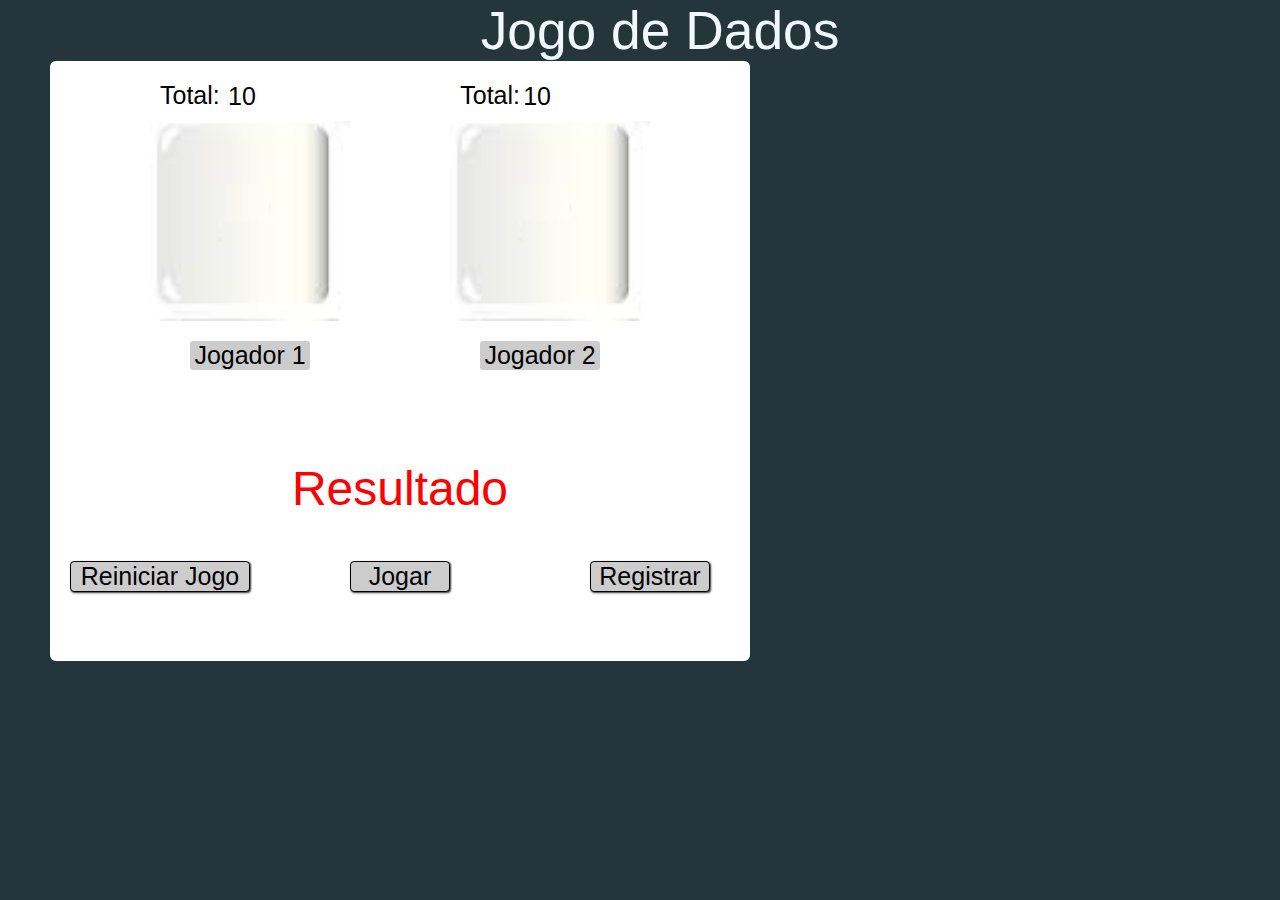
<file: Jogo Dados/index.html>
<!DOCTYPE html>
<html lang="pt-br">
    <head>
        <meta charset="UTF-8" />
        <meta name="viewport" content="width=device-width, initial-scale=1.0" />
        <title>Jogo Dados</title>
        <link rel="stylesheet" type="text/css" href="estilo.css" />
        <script src="javascript.js"></script>
    </head>
    <body>
        <h1>Jogo de Dados</h1>
        <section>
            <!--COLOCAR A IMAGEM DOS DADOS NA PRIMEIRA DIV -->
            <div id="dados">
                <p id="total1">Total:</p><p id="totalp">10</p>
                <img src="imagem/dado0.png" id="dado1" />
                <p id="total2">Total:</p><p id="totalp2">10</p>
                <img src="imagem/dado0.png" id="dado2" />

                <p id="jog1">Jogador 1</p>
                <p id="jog2">Jogador 2</p>
            </div>
            <!--COLOCAR O BOTÃO DE VERIFICAR QUAL JOGADOR GANHOU E REGITRAR O JOGODORES-->
            <div id="res">
                <p id="result">Resultado</p>
                <input id="jogarId" type="button" name="jogar" onclick="jogar()" value="Jogar" />
                <input id="reset" type="button" name="reiniciarbtn"
                    onclick="reiniciar()" value="Reiniciar Jogo">
              <input id="regisId" type="button" name="registrar" onclick="Registrar()" value="Registrar" />
            </div>
        </section>
        
        <div id="cadastro">
        <form>
            <h3>Cadastro</h3>
                <input type="radio" id="play1" name="jogadores" value="player1" />
                <label for="male">Jogador 1</label>

                <input type="radio" id="play2" name="jogadores" value="play2" />
                <label for="female">Jogador 2</label><br />

                <br />

                <div id="inputs">
                    Escreva seu nome: <input type="text" name="nome" id="nome1" placeholder="Digite se nome" /><br />
                    Escreva seu nick: <input type="text" name="nickname" id="nick1" placeholder="Digite seu nick" />
                    <br />
                    Insira sua idade : <br> <input id="idade" type="number" name="idade" placeholder="Idade">
                </div>
                <div id="botao">
                    <input type="button" name="btn-registrar" id="cadas" value="Cadastrar" onclick="cadastrar()" />
                </div>
            </form>
        
        
        </div>
    </body>
</html>
</file>
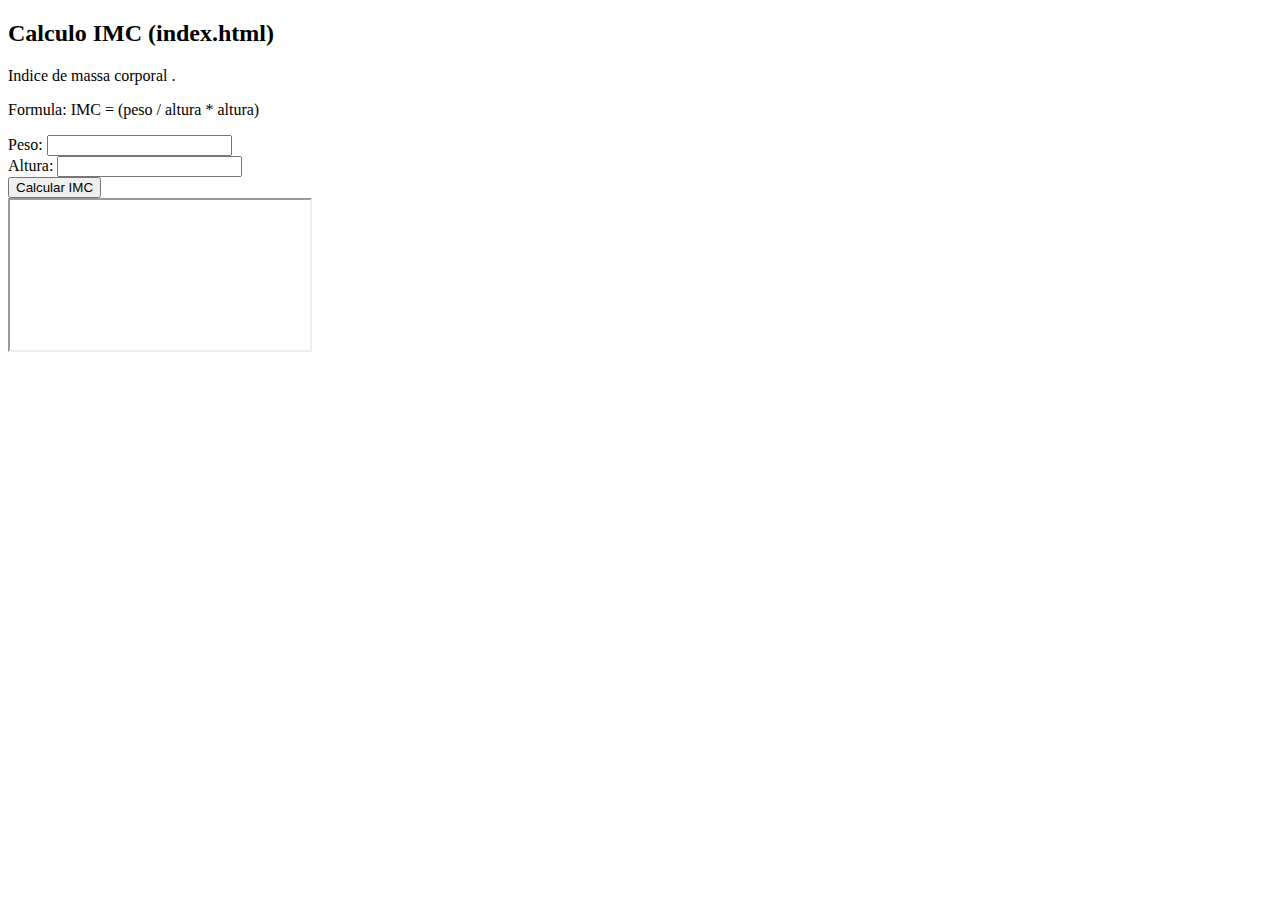
<file: Calculo_imc/web/index.html>
<!DOCTYPE html>
<!--
To change this license header, choose License Headers in Project Properties.
To change this template file, choose Tools | Templates
and open the template in the editor.
-->
<html>
    <head>
        <title>Calculo IMC</title>
        <meta charset="UTF-8">
        <meta name="viewport" content="width=device-width, initial-scale=1.0">
    </head>
    <body>
        <h2>Calculo IMC (index.html)</h2>
        <div id="pergunta">
            <p>Indice de massa corporal .</p>
            <p>Formula: IMC = (peso / altura * altura)</p>
            
            <form action="calculo.jsp" method="get" target="result">
                Peso: <input type="text" name="peso" maxlength="5"><br>
                Altura: <input type="text" name="altura" maxlength="5"><br>
                
                <input type="submit" name="enviar" value="Calcular IMC">
            </form>
            
        </div>
        <div>
            <iframe name="result" width="300" height="150">
                
            </iframe>
        
        
        </div>
    </body>
</html>
</file>
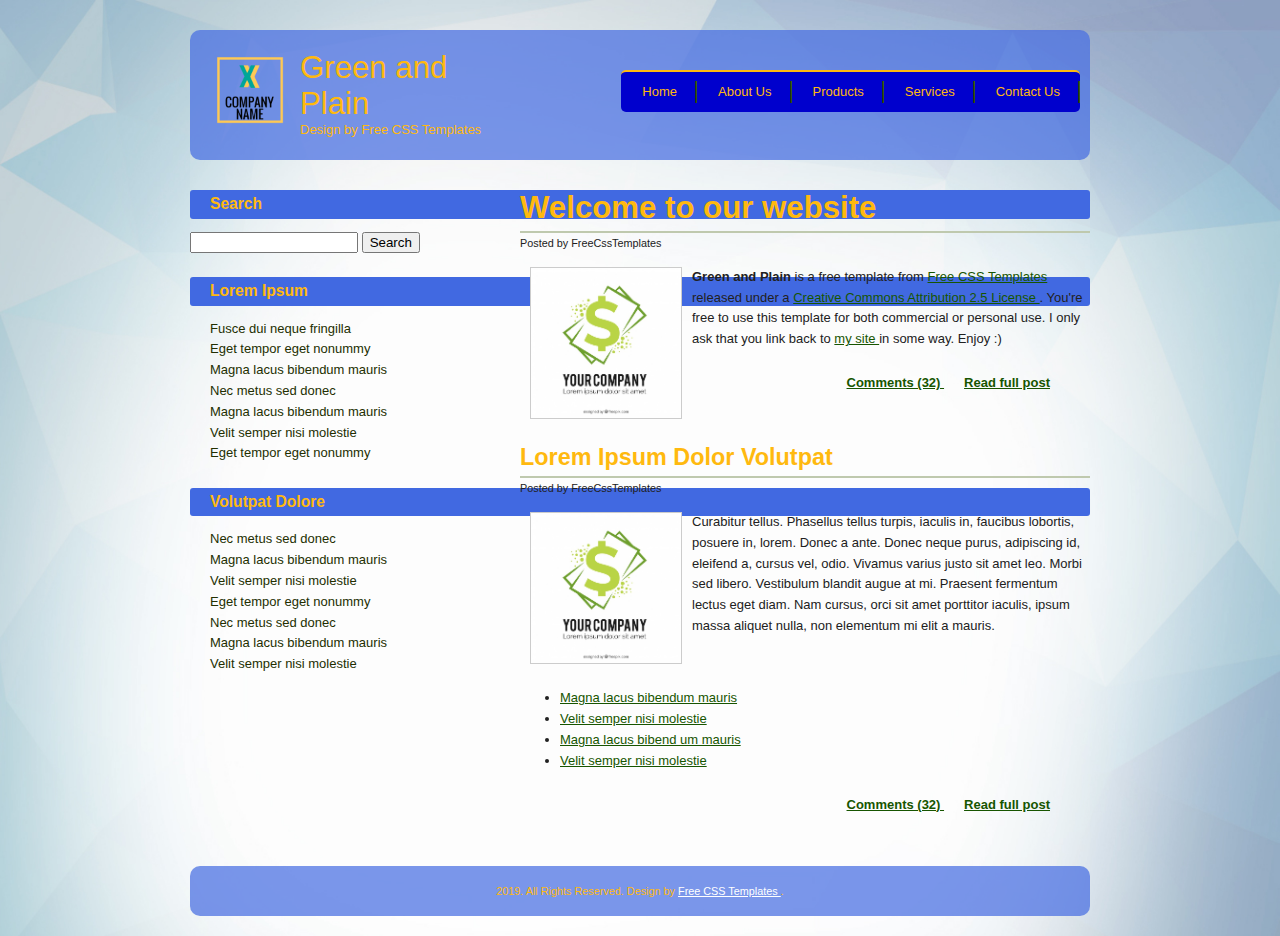
<file: Meus programas/Primeiro site que fiz/index.html>
<!DOCTYPE html>
<html lang="">
    <head>
        <title>
            Green and Plain by FreeCSSTemplates.org
        </title>
        <meta charset="" />
        <meta http-equiv="Content-Type" content="" />
        <meta name="description" content="" />
	    <meta name="keywords" content="" />
	    <meta property="og:title" content="" />
	    <meta property="og:description" content=""/>
	    <meta property="og:type" content="" />
	    <meta property="og:url" content="" />
	    <meta property="og:image" content="" />
	    <meta property="og:site_name" content="" />
        <meta property="og:locale" content="">
        <meta property="twitter:title" content="" />
        <meta property="twitter:image" content="" />
        <meta property="twitter:description" content="" />
	    <meta name="Robots" content="">
	    <meta name="AUTHOR" content="">
	    <meta name="COPYRIGHT" content="">
	    <meta name="language" content="">
	    <meta name="RATING" content="">
        
        <!-- icone -->
        <link rel="icon" type="image/png" href="" sizes="32x32" />
       
        <!-- CSS -->
        <link rel="stylesheet" type="text/css" href="style.css"/>
        
    </head>
    <body>
      <div id="wrapper">
        <div id="header">
            
            <div id="logo">	
                <img src="images/logo.png" alt="">
                <h1>
                    <a href="#">
                        Green and Plain
                    </a>
                </h1>
                <p>
                    Design by 
                    <a href="http://www.freecsstemplates.org/">
                        Free CSS Templates
                    </a>
                </p>
            </div>
            <!-- end #logo -->
            <div id="menu">
                <ul>
                    <li class="first">
                        <a href="#">
                            Home
                        </a>
                    </li>
                    <li>
                        <a href="#">
                            About Us
                        </a>
                    </li>
                    <li>
                        <a href="#">
                            Products
                        </a>
                    </li>
                    <li>
                        <a href="#">
                            Services
                        </a>
                    </li>
                    <li>
                        <a href="#">
                            Contact Us
                        </a>
                    </li>
                </ul>
            </div>
            <!-- end #menu -->
        </div>
        <!-- end #header -->
        <div id="page">
            <div id="content">
                <div class="post">
                    <h1 class="title">
                        Welcome to our website 
                    </h1>
                    <p class="byline">
                        <small>
                            Posted by FreeCssTemplates
                        </small>
                    </p>
                    <div class="entry">
                        <p>
                            <img src="images/foto.jpg" alt="">
                            <strong>
                                Green and Plain
                            </strong> 
                            is a free template from 
                            <a href="http://www.freecsstemplates.org/" target="">
                                Free CSS Templates
                            </a> 
                            released under a 
                            <a href="http://creativecommons.org/licenses/by/2.5/" target="">
                                Creative Commons Attribution 2.5 License
                            </a>
                            . You're free to use this template for both commercial or personal use. I only ask that you link back to 
                            <a href="http://www.freecsstemplates.org/" target="">
                                my site
                            </a> 
                            in some way. Enjoy :)
                        </p>
                    </div>
                    <div class="meta">
                        <p class="links">
                            <a href="#" class="comments">
                                Comments (32)
                            </a> 
                           
                            <a href="#" class="more">
                                Read full post 
                            </a>
                        </p>
                    </div>
                </div>
                <div class="post">
                    <h2 class="title">
                        Lorem Ipsum Dolor Volutpat
                    </h2>	
                    <p class="byline">
                        <small>
                            Posted by FreeCssTemplates
                        </small>
                    </p>
                    <div class="entry">
                        
                         <img src="images/foto.jpg" alt="">
                        <p>
                            Curabitur tellus. Phasellus tellus turpis, iaculis in, faucibus lobortis, posuere in, lorem. Donec a ante. Donec neque purus, adipiscing id, eleifend a, cursus vel, odio. Vivamus varius justo sit amet leo. Morbi sed libero. Vestibulum blandit augue at mi. Praesent fermentum lectus eget diam. Nam cursus, orci sit amet porttitor iaculis, ipsum massa aliquet nulla, non elementum mi elit a mauris.
                        </p>
                        <br>
                        <ul>
                            <li>
                                <a href="#" target="">
                                    Magna lacus bibendum mauris
                                </a>
                            </li>
                            <li>
                                <a href="#" target="">
                                    Velit semper nisi molestie
                                </a>
                            </li>
                            <li>
                                <a href="#" target="">
                                    Magna lacus bibend um mauris
                                </a>
                            </li>
                            <li>
                                <a href="#" target="">
                                    Velit semper nisi molestie
                                </a>
                            </li>
                        </ul>
                    </div>
                    <div class="meta">
                        <p class="links">
                            <a href="#" class="comments">
                                Comments (32)
                            </a> 
                           
                            <a href="#" class="more">
                                Read full post 
                            </a>
                        </p>
                    </div>
                </div>
            </div>
            <!-- end #content -->
            <div id="sidebar">
                <div id="sidebar-content">
                    <ul>
                        <li id="search">
                            <h2>
                                Search
                            </h2>
                            <form method="get" action="">
                                <fieldset>
                                    <input type="text" id="s" name="s" value="" />
                                    <input type="submit" id="x" value="Search" />
                                </fieldset>
                            </form>
                        </li>
                        <li>
                            <h2>
                                Lorem Ipsum
                            </h2>
                            <ul>
                                <li>
                                    <a href="#">
                                        Fusce dui neque fringilla
                                    </a>
                                </li>
                                <li>
                                    <a href="#">
                                        Eget tempor eget nonummy
                                    </a>
                                </li>
                                <li>
                                    <a href="#">
                                        Magna lacus bibendum mauris
                                    </a>
                                </li>
                                <li>
                                    <a href="#">
                                        Nec metus sed donec
                                    </a>
                                </li>
                                <li>
                                    <a href="#">
                                        Magna lacus bibendum mauris
                                    </a>
                                </li>
                                <li>
                                    <a href="#">
                                        Velit semper nisi molestie
                                    </a>
                                </li>
                                <li>
                                    <a href="#">
                                        Eget tempor eget nonummy
                                    </a>
                                </li>
                            </ul>
                        </li>
                        <li>
                            <h2>
                                Volutpat Dolore
                            </h2>
                            <ul>
                                <li>
                                    <a href="#">
                                        Nec metus sed donec
                                    </a>
                                </li>
                                <li>
                                    <a href="#">
                                        Magna lacus bibendum mauris
                                    </a>
                                </li>
                                <li>
                                    <a href="#">
                                        Velit semper nisi molestie
                                    </a>
                                </li>
                                <li>
                                    <a href="#">
                                        Eget tempor eget nonummy
                                    </a>
                                </li>
                                <li>
                                    <a href="#">
                                        Nec metus sed donec
                                    </a>
                                </li>
                                <li>
                                    <a href="#">
                                        Magna lacus bibendum mauris
                                    </a>
                                </li>
                                <li>
                                    <a href="#">
                                        Velit semper nisi molestie
                                    </a>
                                </li>
                            </ul>
                        </li>
                    </ul>
                </div>
                
            </div>
            <!-- end #sidebar -->
        </div>
        <!-- end #page -->
        <div id="footer">
            <p>
                 2019. All Rights Reserved. Design by 
                <a href="http://www.freecsstemplates.org/">
                    Free CSS Templates
                </a>
                .
            </p>
        </div>
          
     <!-- end #footer -->
     </div>

    
    </body>
</html>
</file>
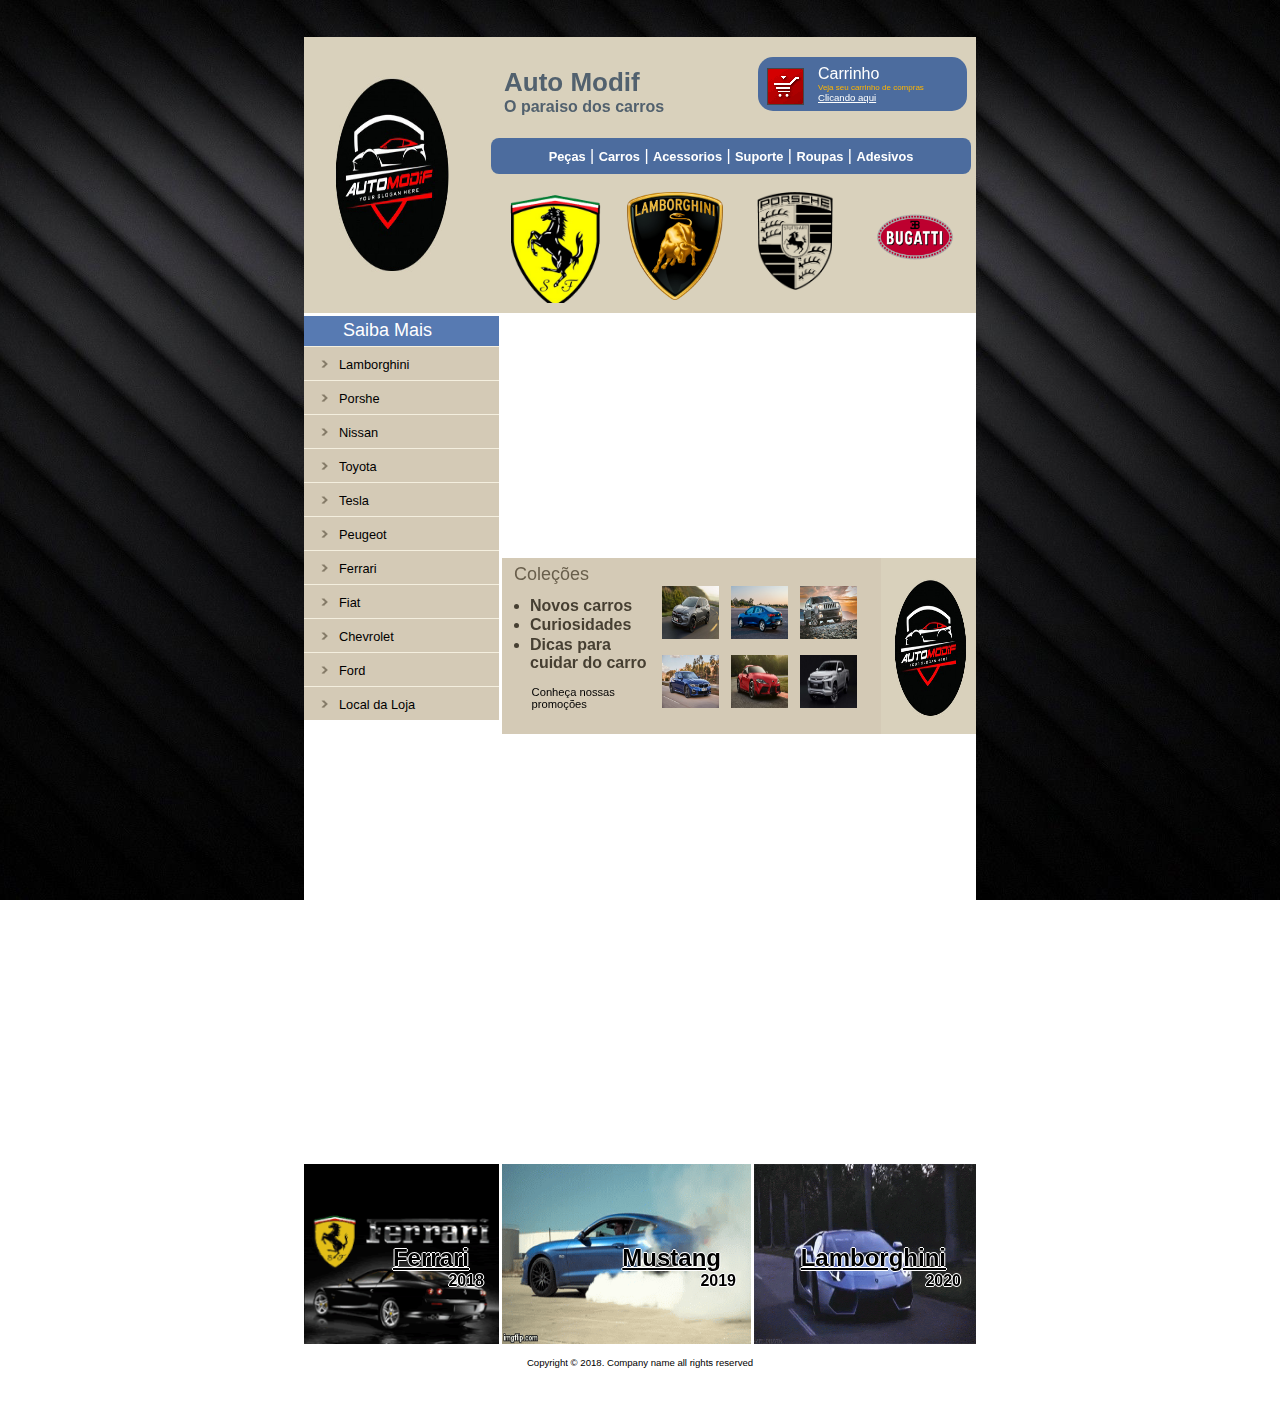
<file: Meus programas/site 2/index.html>
<!DOCTYPE html>
<html lang="pt-BR">
<head>
    
	<meta charset="utf-8" />
    <meta http-equiv="Content-Type" content="" />
    <meta name="description" content="O site com maior conteudo sobre Heroís do Brasil" />
    <meta name="keywords" content="HQ, herois, vingadores, hulk, homem de ferro, homem aranha" />
    <meta property="og:title" content="Car Shopping" />
    <meta property="og:description" content="O site com maior conteudo sobre Heroís do Brasil"/>
    <meta property="og:type" content="websites" />
    <meta property="og:url" content="C:\Users\Alex\Documents\FACULDADE\DESENVOLVIMENTO WEB\atividade2" />	
    <meta property="og:image" content="images/header.png" />
    <meta property="og:site_name" content="Car Shopping" />
    <meta name="Robots" content="index, html">
    <meta name="AUTHOR" content=" Alexandre">
    <meta name="COPYRIGHT" content="">
    <meta name="language" content="PT-Br">
    <meta name="RATING" content="free">
	<title>Auto Modif</title>
	<link rel="stylesheet"  type="text/css" href="style.css">
    <link rel="shortcut icon" href="images/header.jpg" />
	
</head>

<body>
  <div id="wrapper">
    
     <div id="header">
         <a href="" target="">
             <img src="images/header.jpg" alt="logo" class="dark">
         </a >     
        
       <div id="logo">
          <h1>Auto Modif</h1>
          <p>O paraiso dos carros</p>
       </div>
       <div id="cart">
          <div id="cart-cart">
               <p>Carrinho</p>
               <p class="orange">
                   Veja seu carrinho de compras
                     <a href="#">
                         Clicando aqui
                     </a>
              </p>
           </div>
       </div>
       <div id="nav">
         <ul>
           <li><a href="" target="_blank">Peças</a> | </li>
           <li><a href="#" target="">Carros</a> | </li>
           <li><a href="#" target="">Acessorios</a> | </li>
           <li><a href="#" target="">Suporte</a> | </li>
           <li><a href="#" target="">Roupas</a> | </li>
           <li><a href="#" target="">Adesivos</a></li>
         </ul>
       </div>
       <div id="gallery">
         <ul>
           <li class="pic1">
               <a href="#">
                   <img src="images/logo%20ferrari.png" alt="Pic" title="link para..." />
               </a>
             </li>
           <li class="pic2">
               <a href="#">
                   <img src="images/logo%20lamborghini.png" alt="Pic" title="link para..."/>
               </a>
             </li>
           <li class="pic3">
               <a href="#">
                   <img src="images/logo_porsche.png" alt="Pic" title="link para..." />
               </a>
             </li>
           <li class="pic4">
               <a href="#">
                   <img src="images/logo_bugati.png" alt="Pic" title="link para..." />
               </a>
             </li>
         </ul>
       </div>
     </div>
     <div id="body">
       <div id="categories">
         <h2>Saiba Mais</h2>
         <ul>
           <li>
               <a href="https://www.lamborghini.com/en-en" target="_blank">
                       Lamborghini
               </a>
           </li>
           <li>
               <a href="https://www.porsche.com/brazil/pt/" target="_blank">
                   Porshe
               </a>
           </li>
           <li>
               <a href="https://www.nissan.com.br/veiculos/modelos/nissan-kicks.html?gclid=EAIaIQobChMIt-flz4u86QIVFwiRCh0vZA8UEAAYASAAEgIZivD_BwE" target="_blank">
                   Nissan
               </a>
           </li>
           <li>
               <a href="https://www.toyota.com.br/" target="_blank">
                   Toyota
               </a>
           </li>
           <li>
               <a href="https://www.tesla.com/" target="_blank">
                   Tesla
               </a>
           </li>
           <li>
               <a href="https://carros.peugeot.com.br/?utm_source=google&utm_medium=SEA_SDF&utm_campaign=2020_Marca-Isit_VN_Varejo-Leads_palavra=peugeot_corresp=e_desktop_offer_permanent_AP_BR_central_SEA_SDF_LD&utm_content=search&gclid=EAIaIQobChMIwJTLjYy86QIVigeRCh0tDgB1EAAYASAAEgL5TPD_BwE" target="_blank">
                   Peugeot
               </a>
           </li>
           <li>
               <a href="https://www.ferrari.com/en-US" target="_blank">
                   Ferrari
               </a>
           </li>
           <li>
               <a href="https://www.fiat.com.br/?rede=g&campanha=marca&gclid=EAIaIQobChMIqNWwroy86QIVE4CRCh1mFgQSEAAYASAAEgIEefD_BwE&gclsrc=aw.ds" target="_blank">
                   Fiat
               </a>
           </li>
           <li>
               <a href="https://www.chevrolet.com.br/" target="_blank">
                   Chevrolet
               </a>
           </li>
           <li>
               <a href="https://www.ford.com.br/" target="_blank">
                   Ford
               </a>
           </li>
             <li><a href="#" target="">Local da Loja
               
               </a>
           </li>
             
         </ul>
           <iframe src="https://www.google.com/maps/embed?pb=!1m18!1m12!1m3!1d3656.8876035922167!2d-46.6756215!3d-23.572479899999994!2m3!1f0!2f0!3f0!3m2!1i1024!2i768!4f13.1!3m3!1m2!1s0x94ce5764a64e1025%3A0x29404d2de10b6478!2sLamborghini%20S%C3%A3o%20Paulo!5e0!3m2!1spt-BR!2sbr!4v1590020448295!5m2!1spt-BR!2sbr" width="660" height="440" frameborder="0" style="border:0;" allowfullscreen="" aria-hidden="false" tabindex="0"></iframe>
       </div>
       <div id="seasonal">
         <div class="inner">
          
<iframe width="477" height="238" src="https://www.youtube.com/embed/O5c93RDGLn8" frameborder="0" allow="accelerometer; autoplay; encrypted-media; gyroscope; picture-in-picture" allowfullscreen></iframe>
                   
         </div>
       </div>
       <div id="collection">
         <div class="inner">
           <div id="minigal">
              <div><img src="images/pic_4.jpg" alt="Pic" /></div>
              <div><img src="images/pic_5.jpg" alt="Pic" /></div>
              <div><img src="images/pic_6.jpg" alt="Pic" /></div>
              <div><img src="images/pic_7.jpg" alt="Pic" /></div>
              <div><img src="images/pic_8.jpg" alt="Pic" /></div>
              <div><img src="images/pic_9.jpg" alt="Pic" /></div> 
           </div>
           <h2>Coleções</h2>
            <ul>
                <li>Novos carros</li> 
              <li>Curiosidades</li>
               <li>Dicas para cuidar do carro</li>
            </ul>
            <p>Conheça nossas promoções 
            </p>
         </div>
       </div>
       <div class="clear"> </div>
       <div id="seas">
         <div id="seas-one">
           <p><a href="#" target="">Ferrari</a></p>
           <p class="date">2018</p>
         </div>
         <div id="seas-two">
           <p><a href="#" target="">Mustang</a></p>
           <p class="date">2019</p>
         </div>
         <div id="seas-three">
           <p><a href="#" target="">Lamborghini</a></p>
           <p class="date">2020</p>
         </div>
         <div class="clear"> </div>
       </div>
     </div>
     <div id="copyright">
       <p>Copyright &copy; 2018. Company name all rights reserved</p>
    </div>
   </div>
</body>
</html>
</file>
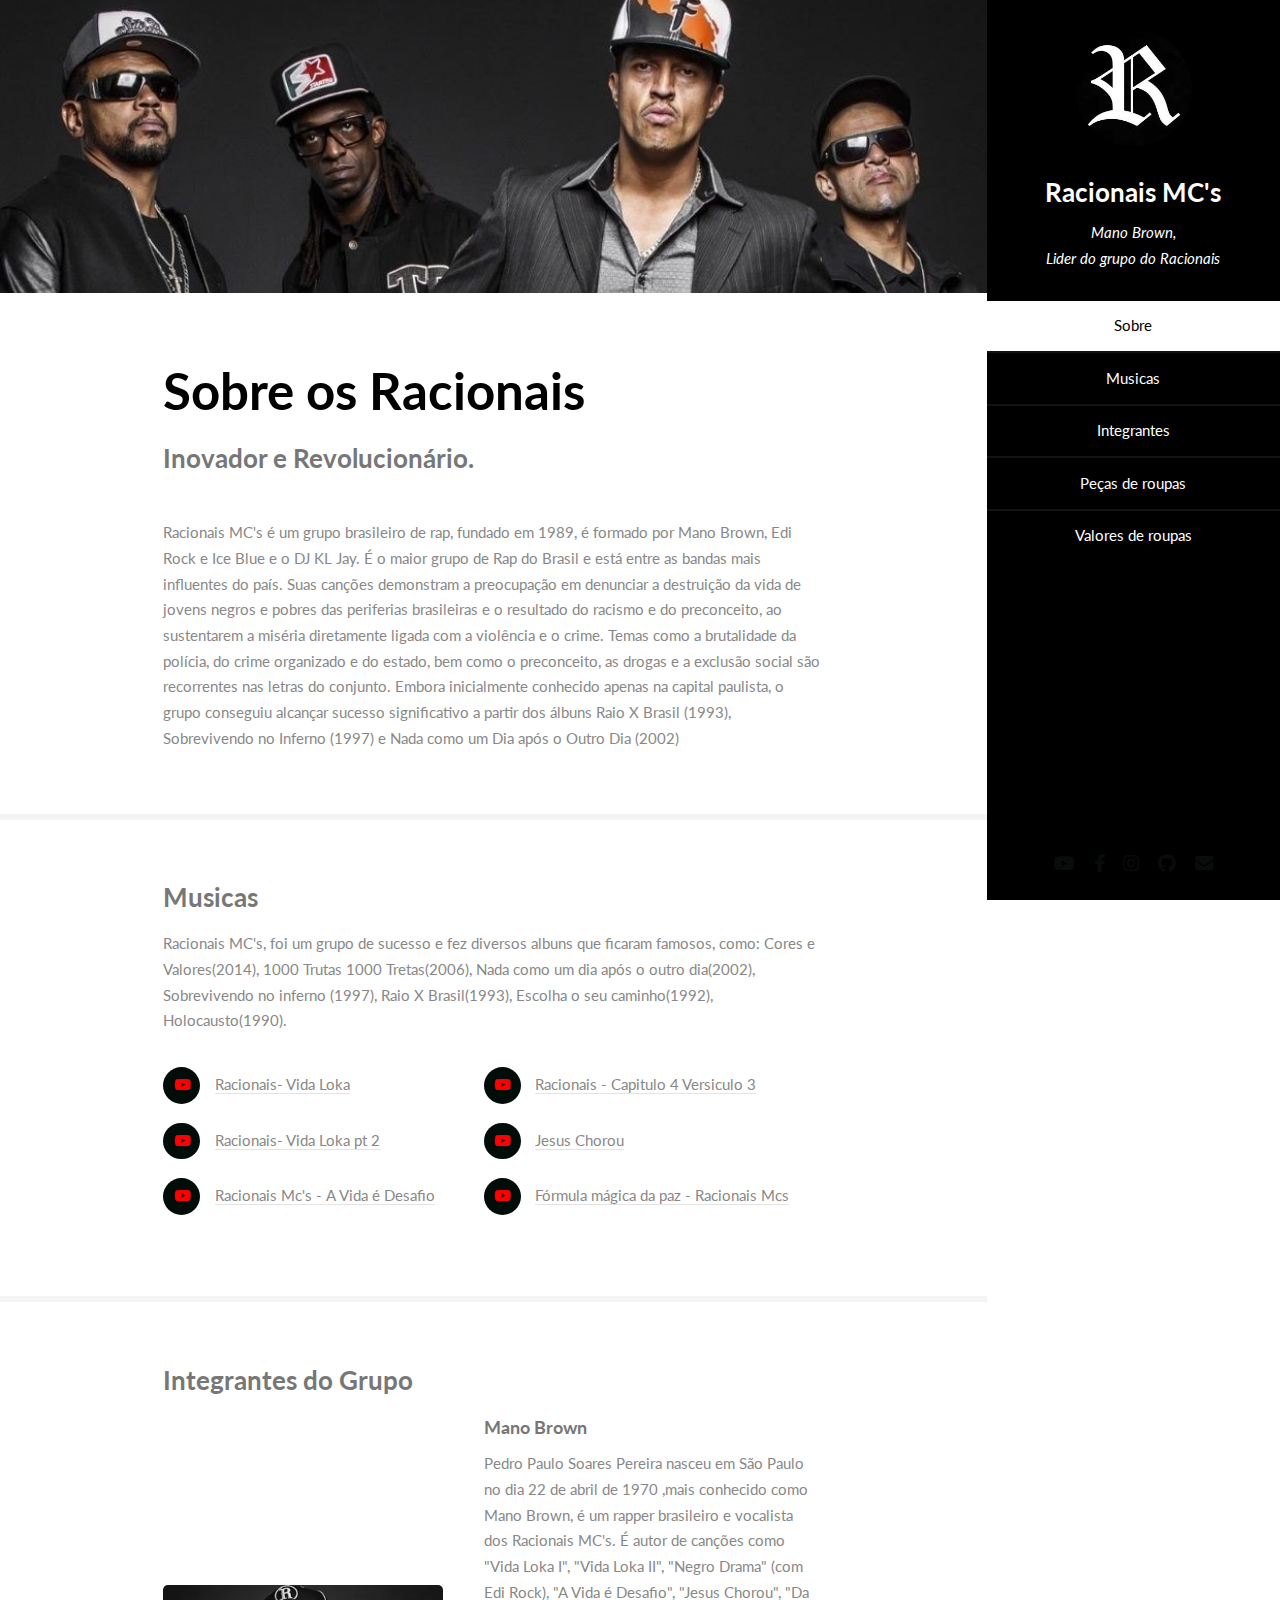
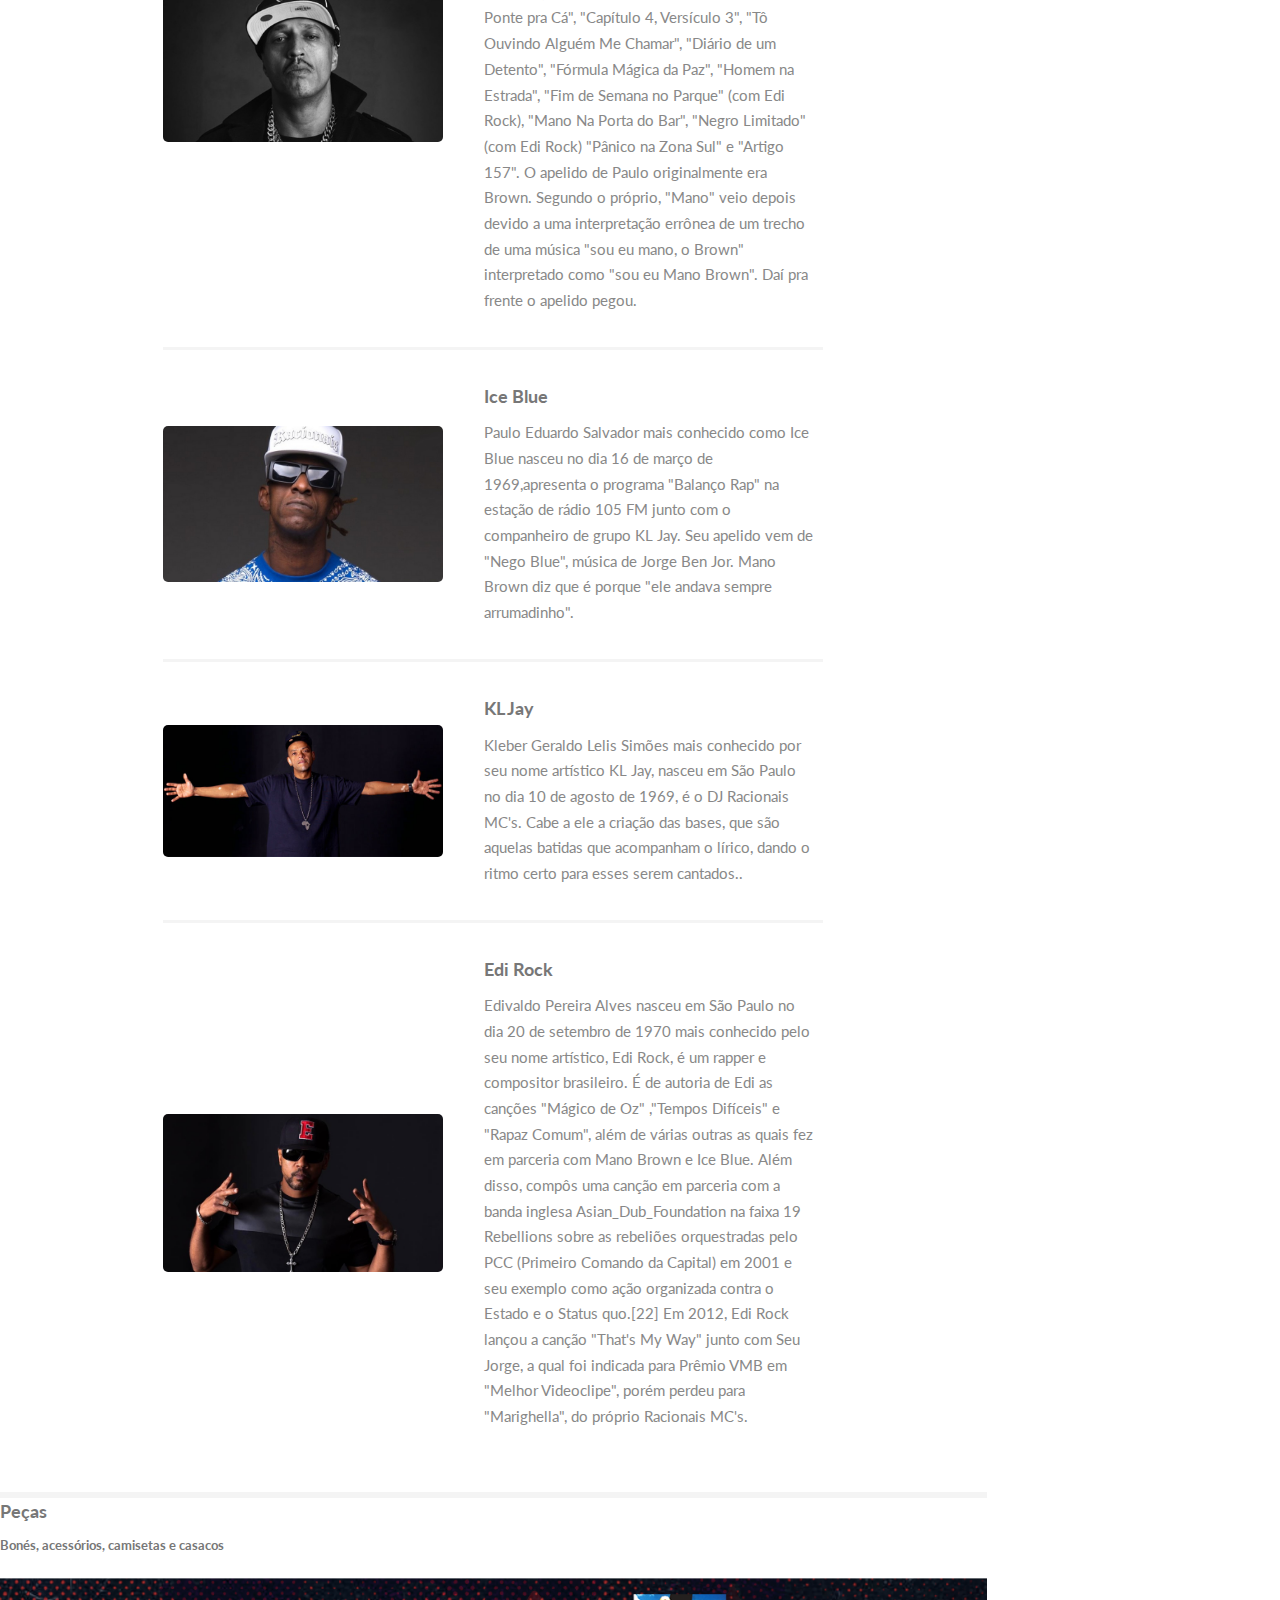
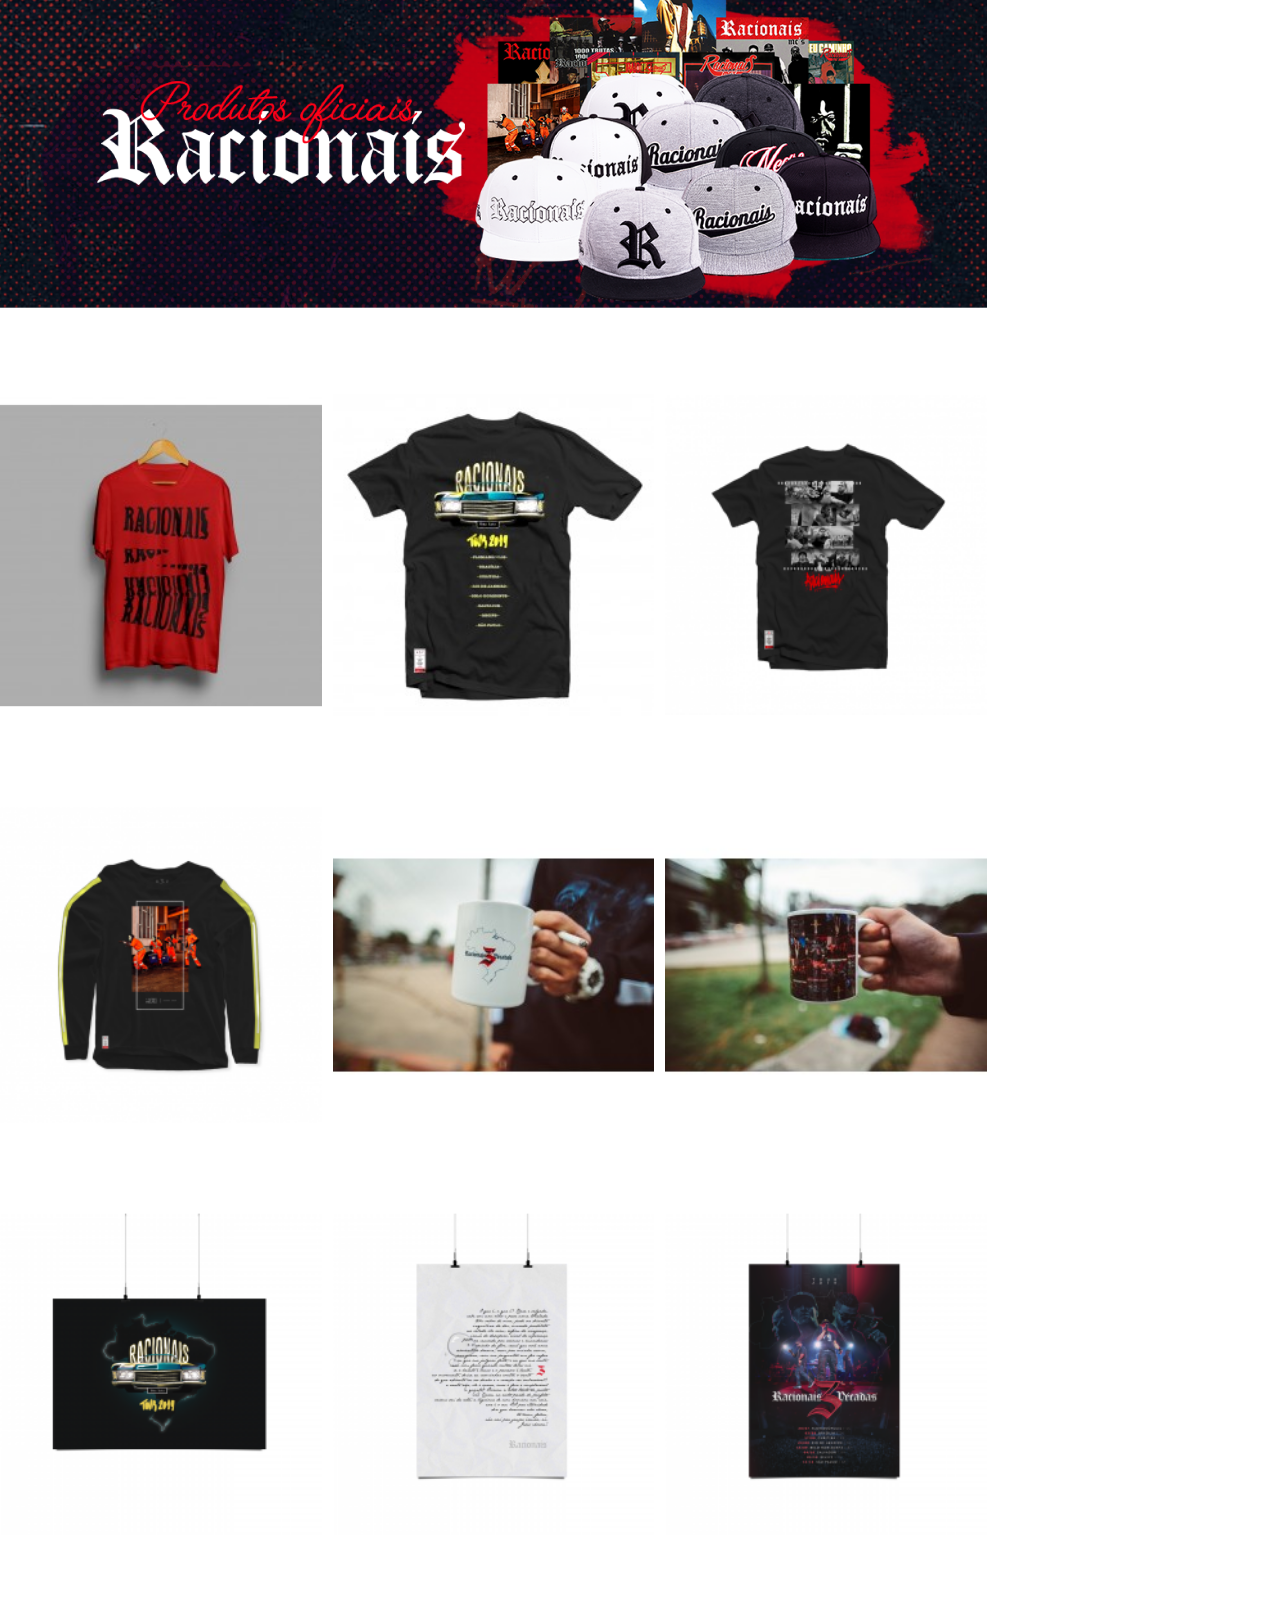
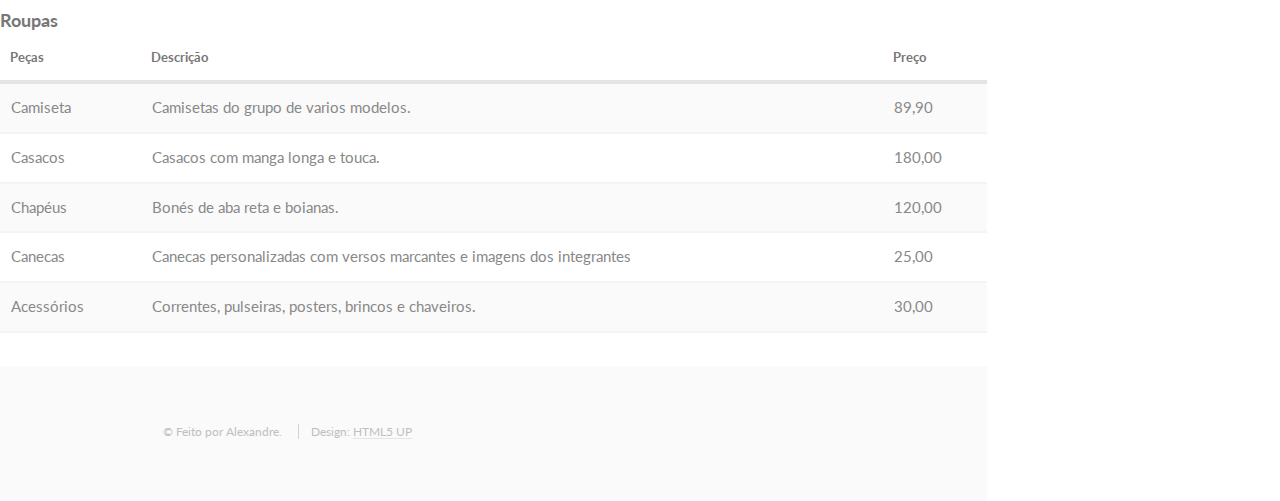
<file: Meus programas/site 3/index.html>
<!DOCTYPE html>
<!--
Read Only by HTML5 UP
html5up.net | @ajlkn
Free for personal and commercial use under the CCA 3.0 license (html5up.net/license)
-->
<html>
    <head>
        <title>Racionais MC's</title>
        <meta charset="utf-8" />
        <meta name="viewport" content="width=device-width, initial-scale=1, user-scalable=no" />
        <link rel="stylesheet" href="assets/css/main.css" />
    </head>
    <body class="is-preload">
        <!-- Header -->
        <section id="header">
            <header>
                <span class="image avatar"><img src="images/logoracionais.jpg" alt="" /></span>
                <h1 id="logo"><a href="#">Racionais MC's</a></h1>
                <p>
                    Mano Brown,<br />
                    Lider do grupo do Racionais
                </p>
            </header>
            <nav id="nav">
                <ul>
                    <li><a href="#one" class="active">Sobre</a></li>
                    <li><a href="#two">Musicas</a></li>
                    <li><a href="#three">Integrantes</a></li>
                    <li><a href="#four">Peças de roupas</a></li>
                    <li><a href="#five">Valores de roupas</a></li>
                </ul>
            </nav>
            <footer>
                <ul class="icons">
                    <li>
                        <a href="#" class="icon brands fa-youtube"><span class="label">Twitter</span></a>
                    </li>
                    <li>
                        <a href="#" class="icon brands fa-facebook-f"><span class="label">Facebook</span></a>
                    </li>
                    <li>
                        <a href="#" class="icon brands fa-instagram"><span class="label">Instagram</span></a>
                    </li>
                    <li>
                        <a href="#" class="icon brands fa-github"><span class="label">Github</span></a>
                    </li>
                    <li>
                        <a href="#" class="icon solid fa-envelope"><span class="label">Email</span></a>
                    </li>
                </ul>
            </footer>
        </section>

        <!-- Wrapper -->
        <div id="wrapper">
            <!-- Main -->
            <div id="main">
                <!-- One -->
                <section id="one">
                    <div class="image main" data-position="center">
                        <img src="images/backgroundracionais.jpg" alt="" />
                    </div>
                    <div class="container">
                        <header class="major">
                            <h2>Sobre os Racionais</h2>
                            <p>Inovador e Revolucionário.</p>
                        </header>
                        <p>
                            Racionais MC's é um grupo brasileiro de rap, fundado em 1989, é formado por Mano Brown, Edi Rock e Ice Blue e o DJ KL Jay. É o maior grupo de Rap do Brasil e está entre as bandas mais influentes do país. Suas
                            canções demonstram a preocupação em denunciar a destruição da vida de jovens negros e pobres das periferias brasileiras e o resultado do racismo e do preconceito, ao sustentarem a miséria diretamente ligada com a
                            violência e o crime. Temas como a brutalidade da polícia, do crime organizado e do estado, bem como o preconceito, as drogas e a exclusão social são recorrentes nas letras do conjunto. Embora inicialmente
                            conhecido apenas na capital paulista, o grupo conseguiu alcançar sucesso significativo a partir dos álbuns Raio X Brasil (1993), Sobrevivendo no Inferno (1997) e Nada como um Dia após o Outro Dia (2002)
                        </p>
                    </div>
                </section>

                <!-- Two -->
                <section id="two">
                    <div class="container">
                        <h3>Musicas</h3>
                        <p>
                            Racionais MC's, foi um grupo de sucesso e fez diversos albuns que ficaram famosos, como: Cores e Valores(2014), 1000 Trutas 1000 Tretas(2006), Nada como um dia após o outro dia(2002), Sobrevivendo no inferno
                            (1997), Raio X Brasil(1993), Escolha o seu caminho(1992), Holocausto(1990).
                        </p>
                        <ul class="feature-icons">
                            <li class="icon brands fa-youtube"><a href="https://www.youtube.com/watch?v=sMz2WTnILSM">Racionais- Vida Loka</a></li>
                            <li class="icon brands fa-youtube"><a href="https://www.youtube.com/watch?v=2LQSFLTiwS8">Racionais - Capitulo 4 Versiculo 3</a></li>
                            <li class="icon brands fa-youtube"><a href="https://www.youtube.com/watch?v=ahEllnyfHbI">Racionais- Vida Loka pt 2</a></li>
                            <li class="icon brands fa-youtube"><a href="https://www.youtube.com/watch?v=jLfWZ0nhTAE">Jesus Chorou</a></li>
                            <li class="icon brands fa-youtube"><a href="https://www.youtube.com/watch?v=52NT9cSWC_8">Racionais Mc's - A Vida é Desafio</a></li>
                            <li class="icon brands fa-youtube"><a href="https://www.youtube.com/watch?v=UrSGiQGeXW4">Fórmula mágica da paz - Racionais Mcs</a></li>
                        </ul>
                    </div>
                </section>

                <!-- Three -->
                <section id="three">
                    <div class="container">
                        <h3>Integrantes do Grupo</h3>

                        <div class="features">
                            <article>
                                <a href="#" class="image"><img src="images/manobrown.jpg" alt="" /></a>
                                <div class="inner">
                                    <h4>Mano Brown</h4>
                                    <p>
                                        Pedro Paulo Soares Pereira nasceu em São Paulo no dia 22 de abril de 1970 ,mais conhecido como Mano Brown, é um rapper brasileiro e vocalista dos Racionais MC's. É autor de canções como "Vida Loka I",
                                        "Vida Loka II", "Negro Drama" (com Edi Rock), "A Vida é Desafio", "Jesus Chorou", "Da Ponte pra Cá", "Capítulo 4, Versículo 3", "Tô Ouvindo Alguém Me Chamar", "Diário de um Detento", "Fórmula Mágica
                                        da Paz", "Homem na Estrada", "Fim de Semana no Parque" (com Edi Rock), "Mano Na Porta do Bar", "Negro Limitado" (com Edi Rock) "Pânico na Zona Sul" e "Artigo 157". O apelido de Paulo originalmente era
                                        Brown. Segundo o próprio, "Mano" veio depois devido a uma interpretação errônea de um trecho de uma música "sou eu mano, o Brown" interpretado como "sou eu Mano Brown". Daí pra frente o apelido pegou.
                                    </p>
                                </div>
                            </article>
                            <article>
                                <a href="#" class="image"><img src="images/iceblue.jpg" alt="" /></a>
                                <div class="inner">
                                    <h4>Ice Blue</h4>
                                    <p>
                                        Paulo Eduardo Salvador mais conhecido como Ice Blue nasceu no dia 16 de março de 1969,apresenta o programa "Balanço Rap" na estação de rádio 105 FM junto com o companheiro de grupo KL Jay. Seu apelido
                                        vem de "Nego Blue", música de Jorge Ben Jor. Mano Brown diz que é porque "ele andava sempre arrumadinho".
                                    </p>
                                </div>
                            </article>
                            <article>
                                <a href="#" class="image"><img src="images/kljay.jpg" alt="" /></a>
                                <div class="inner">
                                    <h4>KL Jay</h4>
                                    <p>
                                        Kleber Geraldo Lelis Simões mais conhecido por seu nome artístico KL Jay, nasceu em São Paulo no dia 10 de agosto de 1969, é o DJ Racionais MC's. Cabe a ele a criação das bases, que são aquelas
                                        batidas que acompanham o lírico, dando o ritmo certo para esses serem cantados..
                                    </p>
                                </div>
                            </article>
                            <article>
                                <a href="#" class="image"><img src="images/edirock.jpg" alt="" /></a>
                                <div class="inner">
                                    <h4>Edi Rock</h4>
                                    <p>
                                        Edivaldo Pereira Alves nasceu em São Paulo no dia 20 de setembro de 1970 mais conhecido pelo seu nome artístico, Edi Rock, é um rapper e compositor brasileiro. É de autoria de Edi as canções "Mágico
                                        de Oz" ,"Tempos Difíceis" e "Rapaz Comum", além de várias outras as quais fez em parceria com Mano Brown e Ice Blue. Além disso, compôs uma canção em parceria com a banda inglesa Asian_Dub_Foundation
                                        na faixa 19 Rebellions sobre as rebeliões orquestradas pelo PCC (Primeiro Comando da Capital) em 2001 e seu exemplo como ação organizada contra o Estado e o Status quo.[22] Em 2012, Edi Rock lançou a
                                        canção "That's My Way" junto com Seu Jorge, a qual foi indicada para Prêmio VMB em "Melhor Videoclipe", porém perdeu para "Marighella", do próprio Racionais MC's.
                                    </p>
                                </div>
                            </article>
                        </div>
                    </div>
                </section>

                <section id="four">
                    <h4>Peças</h4>
                    <h5>Bonés, acessórios, camisetas e casacos</h5>
                    <span class="image fit"><img src="images/bannerRacionais.png" alt="" /></span>
                    <div class="box alt">
                        <div class="row gtr-50 gtr-uniform">
                            <div class="col-4">
                                <span class="image fit"><img src="images/camiseta1.jpeg" alt="" /></span>
                            </div>
                            <div class="col-4">
                                <span class="image fit"><img src="images/camiseta2.jpg" alt="" /></span>
                            </div>
                            <div class="col-4">
                                <span class="image fit"><img src="images/camiseta3.png" alt="" /></span>
                            </div>
                            <div class="col-4">
                                <span class="image fit"><img src="images/moletom1.png" alt="" /></span>
                            </div>
                            <div class="col-4">
                                <span class="image fit"><img src="images/caneca1.jpg" alt="" /></span>
                            </div>
                            <div class="col-4">
                                <span class="image fit"><img src="images/caneca2.jpg" alt="" /></span>
                            </div>
                            <div class="col-4">
                                <span class="image fit"><img src="images/poster1.png" alt="" /></span>
                            </div>
                            <div class="col-4">
                                <span class="image fit"><img src="images/poster2.png" alt="" /></span>
                            </div>
                            <div class="col-4">
                                <span class="image fit"><img src="images/poster3.png" alt="" /></span>
                            </div>
                        </div>
                    </div>
                </section>
            </div>
            <section id="five">
                <h4>Roupas</h4>
                <div class="table-wrapper">
                    <table>
                        <thead>
                            <tr>
                                <th>Peças</th>
                                <th>Descrição</th>
                                <th>Preço</th>
                            </tr>
                        </thead>
                        <tbody>
                            <tr>
                                <td>Camiseta</td>
                                <td>Camisetas do grupo de varios modelos.</td>
                                <td>89,90</td>
                            </tr>
                            <tr>
                                <td>Casacos</td>
                                <td>Casacos com manga longa e touca.</td>
                                <td>180,00</td>
                            </tr>
                            <tr>
                                <td>Chapéus</td>
                                <td>Bonés de aba reta e boianas.</td>
                                <td>120,00</td>
                            </tr>
                            <tr>
                                <td>Canecas</td>
                                <td>Canecas personalizadas com versos marcantes e imagens dos integrantes</td>
                                <td>25,00</td>
                            </tr>
                            <tr>
                                <td>Acessórios</td>
                                <td>Correntes, pulseiras, posters, brincos e chaveiros.</td>
                                <td>30,00</td>
                            </tr>
                        </tbody>
                    </table>
                </div>
            </section>

            <!-- Footer -->
            <section id="footer">
                <div class="container">
                    <ul class="copyright">
                        <li>&copy; Feito por Alexandre.</li>
                        <li>Design: <a href="http://html5up.net">HTML5 UP</a></li>
                    </ul>
                </div>
            </section>
        </div>

        <!-- Scripts -->
        <script src="assets/js/jquery.min.js"></script>
        <script src="assets/js/jquery.scrollex.min.js"></script>
        <script src="assets/js/jquery.scrolly.min.js"></script>
        <script src="assets/js/browser.min.js"></script>
        <script src="assets/js/breakpoints.min.js"></script>
        <script src="assets/js/util.js"></script>
        <script src="assets/js/main.js"></script>
    </body>
</html>
</file>
<file: Jogo Dados/estilo.css>
* {
    margin: 0;
    padding: 0;
}
htlm {
    font-style: normal "font-family:courier,arial,helvetica;";
}
/* CORPO */
body {
    font-size: 25px;
    text-align: center;
    background-color: rgb(36, 53, 59);
     font-family: sans-serif;
} 
h1 {
    color: aliceblue;
    font: normal 40pt sans-serif;
    position: relative;
    left: 20px;
}
section {
    position: absolute;
    left: 50px;
    float: left;
    background-color: #fff;
    border-radius: 6px;
    width: 700px;
    height: 600px;
} 
/*DIV*/
div#dados {
    position: relative;
    height: 400px;
    width: 700px;
}
div#res {
    position: relative;
    height: 350px;
    text-align: center;
}
div#cadastro {
    position: absolute;
    right: 50px;
    width: 300px;
    background-color: #fff;
    border-radius: 3px;
    font-family: sans-serif;
    display: none;
    
}
/*IMG*/
img {
    width: 200px;
    height: 200px;
}
img#dado1 {
    position: relative;
    float: left;
    top: 60px;
    left: 100px;
}
img#dado2 {
    position: relative;
    float: right;
    top: 60px;
    right: 100px;
    
}
/*TEXTOS*/


p#jog1 {
    position: absolute;
    top: 280px;
    left: 140px;
    background-color: #ccc;
    border-radius: 3px;
    width: 120px;
    font-family: sans-serif;
    
}
p#jog2 {
    position: absolute;
    top: 280px;
    right: 150px;
    background-color: #ccc;
    border-radius: 3px;
    width: 120px;
    font-family: sans-serif;
}
p#result {
    font-size: 3rem;
    color: red;
}
p#total1{
    position: absolute;
    top: 20px;
    left: 110px;
    font-family: sans-serif;
   
}
p#total2 {
    position: absolute;
    top: 20px;
    right: 230px;
    font-family: sans-serif;
}
p#totalp {
    position: absolute;
    top: 21px;
    left: 178px;
}
p#totalp2 {
    position: absolute;
    top: 21px;
    right: 199px;
}
/*BOTOES*/
input#regisId, #jogarId, #reset{   
    border-radius:4px;
    -moz-border-radius:4px;
    -webkit-border-radius:4px;
    box-shadow: 1px 1px 2px #333333; 
    -moz-box-shadow: 1px 1px 2px #333333;
    -webkit-box-shadow: 1px 1px 2px #333333;
    background: #cccccc; 
    border:1px solid #000000;
    width:100px;

}
input#reset {
    position: absolute;
    left: 20px;
    top: 100px;
    font-size: 1em;
    width: 180px
}
input#regisId {
    position: absolute;
    top: 100px;
    right: 40px;
    width: 120px;
    font-size: 1em;
}
input#jogarId {
    position: absolute;
    left: 300px;
    top: 100px;
    font-size: 1em;
}
input#nome1 {
    font-size: 0.6em
}
input#nick1 {
    font-size: 0.6em
}
input#cadas {
    margin-top: 15px;
    margin-bottom: 5px;
    font-size: 0.7em
}
input#idade {
    width: 70px;
    font-size: 0.6em
}
</file>
<file: Meus programas/Primeiro site que fiz/style.css>
/* 

    COMPLETAR O CÓDIGO PREENCHENDO CADA SELETOR 
    DE ACORDO COM O ARQUIVO STYLE_CSS_COMPLETO.TIF

    */
    body {
        margin:0px;
        padding: 0px;
        background-color:rgba(229,223,223,0.2);
        background-image: url(images/fundo.jpg);
        background-repeat: repeat-x;
        background-position: left top;
        background-attachment: fixed;
        background-size: cover;
        font-size: 13px;
        font-family: Arial, Helvetica , sans-serif;
        color: #212121;
    }
    h1, h2, h3 {
        margin-top: 0px;
    }
    h1{
        font-size: 2.4em;
    }
    h2 {
        font-size: 1.8em;
    }

    h3 {
        font-size: 1.4em;
    }
    p,ol,ul {
        margin-bottom: 1.8em;
        line-height: 160%;
    }
    a {
        color: #175500;
    }
     a:hover {
         text-decoration:none;
         color: #ff0000;
         font-weight:bold;
     }

     /*wrapper*/

     #wrapper {
         width: 900px;
         height: auto;
         margin: 30px auto 20px auto;
         background-color: rgba(243,245,247,0.1);
         border-radius: 10px;
     }

     /*header*/

     #header {
         width: 900px;
         height: 130px;
         background: rgba(65,105,225, 0.7);
         border-radius: 10px;
     }

     #header a {
         text-decoration:none;
         color: #ffb90f;
     }

     /*logo*/

    #logo {
        float: left;
        width: 300px;
    }

    #logo h1, #logo p {
        margin: 0px;
        line-height: normal;
        font-weight: normal;
        color: #ffb90f;
    }

    #logo h1 {
        padding: 20px 0px 0px 60px;
    }

    #logo img {
        width: 100px;
        height: 100px;
        float: left;
        padding: 10px 0px 0px 10px
    }

    /* Menu */

    #menu {
        float: right;
        background: #0000cd;
        border-top: 2px;
        border-top-color: #ffb90f;
        border-top-style:solid;
        border-radius: 5px;
        margin: 40px 10px 0 0;
    }

    #menu ul {
        margin: 0px 0 0 0;
        padding: 0px 0px 0px 0px;
        list-style: none;
        line-height: normal;
    }

    #menu li {
        float: left;
        margin: 0px 0px 0px 1px;
    }

    #menu li:hover {
        background:rgba(0,0,102,0.5);
    }

    #menu a {
        display: block;
        width: auto;
        height: 28px;
        padding: 12px 20px 0px 20px;
        background:url(images/img02.jpg) no-repeat right 50%;
    }

    #menu a:hover {
        text-decoration: underline;
        color: #ff0000;
        font-weight: bold;
        font-size: 1em;  

    }

    /*page*/

    #page {
        width: 900px;
        margin: 0px auto;
        padding: 30px 0px;
    }

    /*content*/

    #content {
        float: right;
        width: 570px;
    }

    .post {
        margin: 0px 0px 50px 0px;
    }

    .post .title {
    margin:0px;
    padding: 0px 0px 5px 0px;
    border-bottom: #bfc9ae solid 2px;
    color: #ffb90f;
    }

    .post .title a {
        color: #232f01;
    }

    .post .meta {
      font-weight: bold;
      text-align: right;
      padding-right: 20px;  
    }

    .post .meta a {
        padding-right: 20px;
    }

    .post .byline {
        margin: 0px;
    }

    .post .entry img {
        float: left;
        width: 150px;
        border: 1px #ccc solid;
        margin: 0px 10px 0px 10px;
    }

    /*sidebear*/

    #slidebear {
        float: left;
        width: 300px;
    }

    #sidebear-content { 
        padding:5px;
    }

    #sidebar ul {
        margin: 0px;
        padding: 0px;
        list-style: none;
        border-right-color: #212121;
    }

    #sidebar li ul {
        margin-bottom: 1.8em;
        padding-left: 20px;
        list-style: none;
    }

    #sidebar h2 {
        padding: 4px 20px;
        background: #4169e1;
        font-size: 1.2em;
        color: #ffb90f;
        border-radius: 3px;
    }

    #sidebar a {
        text-decoration: none;
        color: #232f01;
    }

    #sidebar a:hover {
        text-decoration: underline;
    }

    /*search*/
    #search form {
        margin-bottom: 1.8em;
        padding: 0px;
    }

    #search fieldset {
        margin: 0px;
        padding: 0px;
        border: none;
    }

    #search #s {
        width: 160px;
    }

    /*footer*/

    #footer {
        width: 900px;
        height: 50px;
        color: #ffb90f;
        background: rgba(65,105,225,0.7);
        border-radius: 10px;
        clear: both;
    }

    #footer p {
        margin: 0px;
        padding: 19px 0px 0px 0px;
        text-align: center;
        line-height: normal;
        font-size: smaller;
    }

    #footer a {
        color: #ffffff;
    }
</file>
<file: Meus programas/site 2/style.css>
html, body, h1 ,h2, h3, h4, ul, li {
margin: 0px;
padding: 0px;
}
h1 img {
display: block;
}
img {
border: 0;
}
a {
color: #fff;
}
a:hover {
color: #FFA405;
}
.left {
float: left;
}
.right {
float: right;
}
.clear {
clear: both;
}
body{
background: url(images/fundo.jpg)
no-repeat fixed center;
text-align: center;
font-family: verdana, arial, sans-serif;
padding-bottom: 10px;
background-size: cover;
background-blend-mode: exclusion;
}

/*layout*/

#wrapper {
text-align: left;
margin: 37px auto;
width: 672px;
background: #ffffff;
position: relative;
}
#header {
background: #d9d1bc;
height: 266px;
background-size: contain;
padding-left: 10px;
padding-top: 10px;
}
#header .dark {
width: 150px;
height: 250px;
}
#logo {
position: absolute;
top: 30px;
left: 200px;
width: 170px;
color: #52616e;
}
#logo h1 {
font: bold 26px "arial narrow",arial,sans-serif;
}
#logo p {
position: static; 
font-size: 16px;
margin: 0;
font-weight: bold;
}
#cart {
position: absolute;
top: 20px;
left: 454px;
width: 208px;
background: rgba(16, 65, 145, 0.7);
width: 209px;
border-radius: 15px;
}
#cart-cart {
background:9px 11px url(images/cart.gif) no-repeat;
}
#cart-cart {
padding:8px 8px 8px 60px;
color: #fff;
}
#cart p {
margin:0;
}
#cart .orange {
color: #ffb400;
font-size: 0.5rem;
}
#cart a {
color: #fff;
font-size: 0.6rem;
}
#cart a:hover {
color: #ffb400;
font-size: 0.8rem;
}
#nav {
background: rgba(16,65,145,0.7);
position: absolute;
top: 101px;
left: 187px;
width: 480px;
padding: 9px 0;
text-align: center;
border-radius: 8px;
}
#nav li {
list-style: none;
display: inline;
color: #fff;
}
#nav a {
text-decoration: none;
color: #fff;
font-weight: bold;
font-size: 0.8rem;
}
#nav a:hover {
text-decoration: underline;
color: #000;
font-style:italic;
}
#gallery {
position: absolute;
top: 155px;
left: 187px;
width: 480px;
}
#gallery li {
list-style: none;
text-indent: 16px;
float: left;
overflow: hidden;
height: 111px;
}
#gallery .pic1 {
width: 120px;
}
#gallery .pic2 {
width: 120px;
}
#gallery .pic3 {
width: 120px;
}
#gallery .pic4 {
width: 120px;
}
#gallery img {
width: 80%;
}
#body {
padding-top: 3px;
background-color: #fff;
}
#categories {
float: left;
width: 195px;
}
#sensonal, #collection {
float: right;
width: 474px;
background: #d4cab6;
margin-bottom: 2px;
}
#sensonal .inner {
padding: 6px 12px;
height: 220px;
}
#sensonal .inner iframe {
height: 100%;
width:100%;
border:0px solid;
}
#collection .inner {
padding: 6px 12px;
height: 50px;
}
#sensonal p, #collection p {
margin: 0.9rem 0;
}
h3 {
font: bold 14px "arial narrow", arial,sans-serif;
color: #1b1812;
}
h2 {
font: 18px "arial narrow", arial, sans-serif;
color: #695f4c;
padding-bottom: 10px;
}
#categories h2 {
color: #fff;
padding: 4px 0 5px 39px;
background: rgba(16, 65, 145, 0.7);
}
#categories li {
background: #d4cab6 left url(images/bullet.gif) no-repeat;
border-top: 1px solid #f4efdf;
list-style: none;
font-size: 0.8rem;
padding: 10px 0 8px 35px;
}
#categories li:hover {
background: rgba(16,65,145,0.42) left
url(images/bullet.gif) no-repeat;
border-top: 1px solid #f4efdf;
list-style: none;
font-size: 1rem;
padding: 10px 0 8px 35px;
}
#categories a {
text-decoration: none;
color: #000;
}
#categories a:hover {
text-decoration: underline;
color: #fff;
font-weight: bold;
}
#collection {
background: #d4cab6 bottom right 
url(images/header.jpg) no-repeat;
background-size: 20% 100%;

}
#collection .inner {
padding-right: 98px;
}
#minigal {
float: right;
width: 222px;
margin-top: 1rem;
margin-bottom: 1rem;
}
#minigal div {
float: left;
margin: 6px;
}
#minigal img {
width: 57px;
height: 53px;
}
#collection ul {
margin-left: 1rem; 
}
#collection li {
margin: 0.1rem 0;
color: #463f32;
font-size: 1rem;
font-weight: bold;
font-family: "arial narrow", arial, sans-serif;
}
#collection p {
width: 103px;
margin-left: 1.1rem;
font-size: 0.7rem;
}
#seas-one, #seas-two, #seas-three {
height: 146px;
}
#seas-one {
float: left;
height: 180px;
width: 195px;
margin-right: 3px;
background-color: #ccc;
background: url(images/car1.gif) no-repeat;
background-size: cover;
background-size: 100% 100%;
}
#seas-two {
float: left;
height: 180px;
width: 249px;
margin-right: 3px;
background-color: #ccc;
background: url(images/car2.gif) no-repeat;
background-size: cover;
background-size: 100% 100%;
}
#seas-three {
float: left;
height: 180px;
width: 222px;
background-color: #ccc;
background: url(images/marvel5.gif) no-repeat;
background-size: cover;
background-size: 100% 100%;
}
#seas p, #seas a {
text-align: right;
color: rgb(0, 0, 0);
margin: 80px 15px 0 0;
font-size: 1.5rem;
font-weight: bold;
text-shadow: 1px 0px 0px white, 
-1px 0px 0px white, 
0px 1px 0px white, 
0px -1px 0px white;
}
#seas p.date {
margin-top: 0;
font-size: 1rem;
}
#copyright {
text-align: center;
font-size: 0.6rem;
padding: 3px;
}
</file>
<file: Meus programas/site 3/assets/css/main.css>
@import url("fontawesome-all.min.css");
@import url("https://fonts.googleapis.com/css?family=Lato:400,400italic,700,700italic|Source+Code+Pro:400");

/*
	Read Only by HTML5 UP
	html5up.net | @ajlkn
	Free for personal and commercial use under the CCA 3.0 license (html5up.net/license)
*/

html, body, div, span, applet, object,
iframe, h1, h2, h3, h4, h5, h6, p, blockquote,
pre, a, abbr, acronym, address, big, cite,
code, del, dfn, em, img, ins, kbd, q, s, samp,
small, strike, strong, sub, sup, tt, var, b,
u, i, center, dl, dt, dd, ol, ul, li, fieldset,
form, label, legend, table, caption, tbody,
tfoot, thead, tr, th, td, article, aside,
canvas, details, embed, figure, figcaption,
footer, header, hgroup, menu, nav, output, ruby,
section, summary, time, mark, audio, video {
	margin: 0;
	padding: 0;
	border: 0;
	font-size: 100%;
	font: inherit;
	vertical-align: baseline;}

article, aside, details, figcaption, figure,
footer, header, hgroup, menu, nav, section {
	display: block;}

body {
	line-height: 1;
}

ol, ul {
	list-style: none;
}

blockquote, q {
	quotes: none;
}

	blockquote:before, blockquote:after, q:before, q:after {
		content: '';
		content: none;
	}

table {
	border-collapse: collapse;
	border-spacing: 0;
}

body {
	-webkit-text-size-adjust: none;
}

mark {
	background-color: transparent;
	color: inherit;
}

input::-moz-focus-inner {
	border: 0;
	padding: 0;
}

input, select, textarea {
	-moz-appearance: none;
	-webkit-appearance: none;
	-ms-appearance: none;
	appearance: none;
}

/* Basic */

	html {
		box-sizing: border-box;
	}

	*, *:before, *:after {
		box-sizing: inherit;
	}

	body {
		background: #fff;
	}

		body.is-preload *, body.is-preload *:before, body.is-preload *:after {
			-moz-animation: none !important;
			-webkit-animation: none !important;
			-ms-animation: none !important;
			animation: none !important;
			-moz-transition: none !important;
			-webkit-transition: none !important;
			-ms-transition: none !important;
			transition: none !important;
		}

	body, input, select, textarea {
		color: #888;
		font-family: "Lato", sans-serif;
		font-size: 16pt;
		font-weight: 400;
		line-height: 1.75em;
	}

	a {
		-moz-transition: color 0.2s ease-in-out, border-color 0.2s ease-in-out;
		-webkit-transition: color 0.2s ease-in-out, border-color 0.2s ease-in-out;
		-ms-transition: color 0.2s ease-in-out, border-color 0.2s ease-in-out;
		transition: color 0.2s ease-in-out, border-color 0.2s ease-in-out;
		border-bottom: solid 1px #e4e4e4;
		color: inherit;
		text-decoration: none;
	}

		a:hover {
			border-bottom-color: transparent;
			color: #f8fffd !important;
		}

	strong, b {
		color: #777;
		font-weight: 700;
	}

	em, i {
		font-style: italic;
	}

	p {
		margin: 0 0 2.25em 0;
	}

	h1, h2, h3, h4, h5, h6 {
		color: #777;
		font-weight: 700;
		line-height: 1em;
		margin: 0 0 0.5625em 0;
	}

		h1 a, h2 a, h3 a, h4 a, h5 a, h6 a {
			border: 0;
			color: inherit;
			text-decoration: none;
		}

	h2 {
		font-size: 2em;
		line-height: 1.5em;
	}

	h3 {
		font-size: 1.75em;
		line-height: 1.5em;
	}

	h4 {
		font-size: 1.25em;
		line-height: 1.5em;
	}

	h5 {
		font-size: 0.9em;
		line-height: 1.5em;
	}

	h6 {
		font-size: 0.7em;
		line-height: 1.5em;
	}

	sub {
		font-size: 0.8em;
		position: relative;
		top: 0.5em;
	}

	sup {
		font-size: 0.8em;
		position: relative;
		top: -0.5em;
	}

	hr {
		border: 0;
		border-bottom: solid 2px #f4f4f4;
		margin: 2.25em 0;
	}

		hr.major {
			margin: 3.375em 0;
		}

	blockquote {
		border-left: solid 8px #e4e4e4;
		font-style: italic;
		margin: 0 0 2.25em 0;
		padding: 0.5em 0 0.5em 2em;
	}

	code {
		background: #555;
		border-radius: 5px;
		color: #fff;
		font-family: "Source Code Pro", monospace;
		font-size: 0.9em;
		margin: 0 0.25em;
		padding: 0.25em 0.65em;
	}

	pre {
		font-family: "Source Code Pro", monospace;
		font-size: 0.9em;
		margin: 0 0 2.25em 0;
	}

		pre code {
			-webkit-overflow-scrolling: touch;
			display: block;
			line-height: 1.5em;
			overflow-x: auto;
			padding: 1em 1.5em;
		}

	.align-left {
		text-align: left;
	}

	.align-center {
		text-align: center;
	}

	.align-right {
		text-align: right;
	}

/* Row */

	.row {
		display: flex;
		flex-wrap: wrap;
		box-sizing: border-box;
		align-items: stretch;
	}

		.row > * {
			box-sizing: border-box;
		}

		.row.gtr-uniform > * > :last-child {
			margin-bottom: 0;
		}

		.row.aln-left {
			justify-content: flex-start;
		}

		.row.aln-center {
			justify-content: center;
		}

		.row.aln-right {
			justify-content: flex-end;
		}

		.row.aln-top {
			align-items: flex-start;
		}

		.row.aln-middle {
			align-items: center;
		}

		.row.aln-bottom {
			align-items: flex-end;
		}

		.row > .imp {
			order: -1;
		}

		.row > .col-1 {
			width: 8.33333%;
		}

		.row > .off-1 {
			margin-left: 8.33333%;
		}

		.row > .col-2 {
			width: 16.66667%;
		}

		.row > .off-2 {
			margin-left: 16.66667%;
		}

		.row > .col-3 {
			width: 25%;
		}

		.row > .off-3 {
			margin-left: 25%;
		}

		.row > .col-4 {
			width: 33.33333%;
		}

		.row > .off-4 {
			margin-left: 33.33333%;
		}

		.row > .col-5 {
			width: 41.66667%;
		}

		.row > .off-5 {
			margin-left: 41.66667%;
		}

		.row > .col-6 {
			width: 50%;
		}

		.row > .off-6 {
			margin-left: 50%;
		}

		.row > .col-7 {
			width: 58.33333%;
		}

		.row > .off-7 {
			margin-left: 58.33333%;
		}

		.row > .col-8 {
			width: 66.66667%;
		}

		.row > .off-8 {
			margin-left: 66.66667%;
		}

		.row > .col-9 {
			width: 75%;
		}

		.row > .off-9 {
			margin-left: 75%;
		}

		.row > .col-10 {
			width: 83.33333%;
		}

		.row > .off-10 {
			margin-left: 83.33333%;
		}

		.row > .col-11 {
			width: 91.66667%;
		}

		.row > .off-11 {
			margin-left: 91.66667%;
		}

		.row > .col-12 {
			width: 100%;
		}

		.row > .off-12 {
			margin-left: 100%;
		}

		.row.gtr-0 {
			margin-top: 0;
			margin-left: 0em;
		}

			.row.gtr-0 > * {
				padding: 0 0 0 0em;
			}

			.row.gtr-0.gtr-uniform {
				margin-top: 0em;
			}

				.row.gtr-0.gtr-uniform > * {
					padding-top: 0em;
				}

		.row.gtr-25 {
			margin-top: 0;
			margin-left: -0.5em;
		}

			.row.gtr-25 > * {
				padding: 0 0 0 0.5em;
			}

			.row.gtr-25.gtr-uniform {
				margin-top: -0.5em;
			}

				.row.gtr-25.gtr-uniform > * {
					padding-top: 0.5em;
				}

		.row.gtr-50 {
			margin-top: 0;
			margin-left: -1em;
		}

			.row.gtr-50 > * {
				padding: 0 0 0 1em;
			}

			.row.gtr-50.gtr-uniform {
				margin-top: -1em;
			}

				.row.gtr-50.gtr-uniform > * {
					padding-top: 1em;
				}

		.row {
			margin-top: 0;
			margin-left: -2em;
		}

			.row > * {
				padding: 0 0 0 2em;
			}

			.row.gtr-uniform {
				margin-top: -2em;
			}

				.row.gtr-uniform > * {
					padding-top: 2em;
				}

		.row.gtr-150 {
			margin-top: 0;
			margin-left: -3em;
		}

			.row.gtr-150 > * {
				padding: 0 0 0 3em;
			}

			.row.gtr-150.gtr-uniform {
				margin-top: -3em;
			}

				.row.gtr-150.gtr-uniform > * {
					padding-top: 3em;
				}

		.row.gtr-200 {
			margin-top: 0;
			margin-left: -4em;
		}

			.row.gtr-200 > * {
				padding: 0 0 0 4em;
			}

			.row.gtr-200.gtr-uniform {
				margin-top: -4em;
			}

				.row.gtr-200.gtr-uniform > * {
					padding-top: 4em;
				}

		@media screen and (max-width: 1680px) {

			.row {
				display: flex;
				flex-wrap: wrap;
				box-sizing: border-box;
				align-items: stretch;
			}

				.row > * {
					box-sizing: border-box;
				}

				.row.gtr-uniform > * > :last-child {
					margin-bottom: 0;
				}

				.row.aln-left {
					justify-content: flex-start;
				}

				.row.aln-center {
					justify-content: center;
				}

				.row.aln-right {
					justify-content: flex-end;
				}

				.row.aln-top {
					align-items: flex-start;
				}

				.row.aln-middle {
					align-items: center;
				}

				.row.aln-bottom {
					align-items: flex-end;
				}

				.row > .imp-xlarge {
					order: -1;
				}

				.row > .col-1-xlarge {
					width: 8.33333%;
				}

				.row > .off-1-xlarge {
					margin-left: 8.33333%;
				}

				.row > .col-2-xlarge {
					width: 16.66667%;
				}

				.row > .off-2-xlarge {
					margin-left: 16.66667%;
				}

				.row > .col-3-xlarge {
					width: 25%;
				}

				.row > .off-3-xlarge {
					margin-left: 25%;
				}

				.row > .col-4-xlarge {
					width: 33.33333%;
				}

				.row > .off-4-xlarge {
					margin-left: 33.33333%;
				}

				.row > .col-5-xlarge {
					width: 41.66667%;
				}

				.row > .off-5-xlarge {
					margin-left: 41.66667%;
				}

				.row > .col-6-xlarge {
					width: 50%;
				}

				.row > .off-6-xlarge {
					margin-left: 50%;
				}

				.row > .col-7-xlarge {
					width: 58.33333%;
				}

				.row > .off-7-xlarge {
					margin-left: 58.33333%;
				}

				.row > .col-8-xlarge {
					width: 66.66667%;
				}

				.row > .off-8-xlarge {
					margin-left: 66.66667%;
				}

				.row > .col-9-xlarge {
					width: 75%;
				}

				.row > .off-9-xlarge {
					margin-left: 75%;
				}

				.row > .col-10-xlarge {
					width: 83.33333%;
				}

				.row > .off-10-xlarge {
					margin-left: 83.33333%;
				}

				.row > .col-11-xlarge {
					width: 91.66667%;
				}

				.row > .off-11-xlarge {
					margin-left: 91.66667%;
				}

				.row > .col-12-xlarge {
					width: 100%;
				}

				.row > .off-12-xlarge {
					margin-left: 100%;
				}

				.row.gtr-0 {
					margin-top: 0;
					margin-left: 0em;
				}

					.row.gtr-0 > * {
						padding: 0 0 0 0em;
					}

					.row.gtr-0.gtr-uniform {
						margin-top: 0em;
					}

						.row.gtr-0.gtr-uniform > * {
							padding-top: 0em;
						}

				.row.gtr-25 {
					margin-top: 0;
					margin-left: -0.5em;
				}

					.row.gtr-25 > * {
						padding: 0 0 0 0.5em;
					}

					.row.gtr-25.gtr-uniform {
						margin-top: -0.5em;
					}

						.row.gtr-25.gtr-uniform > * {
							padding-top: 0.5em;
						}

				.row.gtr-50 {
					margin-top: 0;
					margin-left: -1em;
				}

					.row.gtr-50 > * {
						padding: 0 0 0 1em;
					}

					.row.gtr-50.gtr-uniform {
						margin-top: -1em;
					}

						.row.gtr-50.gtr-uniform > * {
							padding-top: 1em;
						}

				.row {
					margin-top: 0;
					margin-left: -2em;
				}

					.row > * {
						padding: 0 0 0 2em;
					}

					.row.gtr-uniform {
						margin-top: -2em;
					}

						.row.gtr-uniform > * {
							padding-top: 2em;
						}

				.row.gtr-150 {
					margin-top: 0;
					margin-left: -3em;
				}

					.row.gtr-150 > * {
						padding: 0 0 0 3em;
					}

					.row.gtr-150.gtr-uniform {
						margin-top: -3em;
					}

						.row.gtr-150.gtr-uniform > * {
							padding-top: 3em;
						}

				.row.gtr-200 {
					margin-top: 0;
					margin-left: -4em;
				}

					.row.gtr-200 > * {
						padding: 0 0 0 4em;
					}

					.row.gtr-200.gtr-uniform {
						margin-top: -4em;
					}

						.row.gtr-200.gtr-uniform > * {
							padding-top: 4em;
						}

		}

		@media screen and (max-width: 1280px) {

			.row {
				display: flex;
				flex-wrap: wrap;
				box-sizing: border-box;
				align-items: stretch;
			}

				.row > * {
					box-sizing: border-box;
				}

				.row.gtr-uniform > * > :last-child {
					margin-bottom: 0;
				}

				.row.aln-left {
					justify-content: flex-start;
				}

				.row.aln-center {
					justify-content: center;
				}

				.row.aln-right {
					justify-content: flex-end;
				}

				.row.aln-top {
					align-items: flex-start;
				}

				.row.aln-middle {
					align-items: center;
				}

				.row.aln-bottom {
					align-items: flex-end;
				}

				.row > .imp-large {
					order: -1;
				}

				.row > .col-1-large {
					width: 8.33333%;
				}

				.row > .off-1-large {
					margin-left: 8.33333%;
				}

				.row > .col-2-large {
					width: 16.66667%;
				}

				.row > .off-2-large {
					margin-left: 16.66667%;
				}

				.row > .col-3-large {
					width: 25%;
				}

				.row > .off-3-large {
					margin-left: 25%;
				}

				.row > .col-4-large {
					width: 33.33333%;
				}

				.row > .off-4-large {
					margin-left: 33.33333%;
				}

				.row > .col-5-large {
					width: 41.66667%;
				}

				.row > .off-5-large {
					margin-left: 41.66667%;
				}

				.row > .col-6-large {
					width: 50%;
				}

				.row > .off-6-large {
					margin-left: 50%;
				}

				.row > .col-7-large {
					width: 58.33333%;
				}

				.row > .off-7-large {
					margin-left: 58.33333%;
				}

				.row > .col-8-large {
					width: 66.66667%;
				}

				.row > .off-8-large {
					margin-left: 66.66667%;
				}

				.row > .col-9-large {
					width: 75%;
				}

				.row > .off-9-large {
					margin-left: 75%;
				}

				.row > .col-10-large {
					width: 83.33333%;
				}

				.row > .off-10-large {
					margin-left: 83.33333%;
				}

				.row > .col-11-large {
					width: 91.66667%;
				}

				.row > .off-11-large {
					margin-left: 91.66667%;
				}

				.row > .col-12-large {
					width: 100%;
				}

				.row > .off-12-large {
					margin-left: 100%;
				}

				.row.gtr-0 {
					margin-top: 0;
					margin-left: 0em;
				}

					.row.gtr-0 > * {
						padding: 0 0 0 0em;
					}

					.row.gtr-0.gtr-uniform {
						margin-top: 0em;
					}

						.row.gtr-0.gtr-uniform > * {
							padding-top: 0em;
						}

				.row.gtr-25 {
					margin-top: 0;
					margin-left: -0.375em;
				}

					.row.gtr-25 > * {
						padding: 0 0 0 0.375em;
					}

					.row.gtr-25.gtr-uniform {
						margin-top: -0.375em;
					}

						.row.gtr-25.gtr-uniform > * {
							padding-top: 0.375em;
						}

				.row.gtr-50 {
					margin-top: 0;
					margin-left: -0.75em;
				}

					.row.gtr-50 > * {
						padding: 0 0 0 0.75em;
					}

					.row.gtr-50.gtr-uniform {
						margin-top: -0.75em;
					}

						.row.gtr-50.gtr-uniform > * {
							padding-top: 0.75em;
						}

				.row {
					margin-top: 0;
					margin-left: -1.5em;
				}

					.row > * {
						padding: 0 0 0 1.5em;
					}

					.row.gtr-uniform {
						margin-top: -1.5em;
					}

						.row.gtr-uniform > * {
							padding-top: 1.5em;
						}

				.row.gtr-150 {
					margin-top: 0;
					margin-left: -2.25em;
				}

					.row.gtr-150 > * {
						padding: 0 0 0 2.25em;
					}

					.row.gtr-150.gtr-uniform {
						margin-top: -2.25em;
					}

						.row.gtr-150.gtr-uniform > * {
							padding-top: 2.25em;
						}

				.row.gtr-200 {
					margin-top: 0;
					margin-left: -3em;
				}

					.row.gtr-200 > * {
						padding: 0 0 0 3em;
					}

					.row.gtr-200.gtr-uniform {
						margin-top: -3em;
					}

						.row.gtr-200.gtr-uniform > * {
							padding-top: 3em;
						}

		}

		@media screen and (max-width: 1024px) {

			.row {
				display: flex;
				flex-wrap: wrap;
				box-sizing: border-box;
				align-items: stretch;
			}

				.row > * {
					box-sizing: border-box;
				}

				.row.gtr-uniform > * > :last-child {
					margin-bottom: 0;
				}

				.row.aln-left {
					justify-content: flex-start;
				}

				.row.aln-center {
					justify-content: center;
				}

				.row.aln-right {
					justify-content: flex-end;
				}

				.row.aln-top {
					align-items: flex-start;
				}

				.row.aln-middle {
					align-items: center;
				}

				.row.aln-bottom {
					align-items: flex-end;
				}

				.row > .imp-medium {
					order: -1;
				}

				.row > .col-1-medium {
					width: 8.33333%;
				}

				.row > .off-1-medium {
					margin-left: 8.33333%;
				}

				.row > .col-2-medium {
					width: 16.66667%;
				}

				.row > .off-2-medium {
					margin-left: 16.66667%;
				}

				.row > .col-3-medium {
					width: 25%;
				}

				.row > .off-3-medium {
					margin-left: 25%;
				}

				.row > .col-4-medium {
					width: 33.33333%;
				}

				.row > .off-4-medium {
					margin-left: 33.33333%;
				}

				.row > .col-5-medium {
					width: 41.66667%;
				}

				.row > .off-5-medium {
					margin-left: 41.66667%;
				}

				.row > .col-6-medium {
					width: 50%;
				}

				.row > .off-6-medium {
					margin-left: 50%;
				}

				.row > .col-7-medium {
					width: 58.33333%;
				}

				.row > .off-7-medium {
					margin-left: 58.33333%;
				}

				.row > .col-8-medium {
					width: 66.66667%;
				}

				.row > .off-8-medium {
					margin-left: 66.66667%;
				}

				.row > .col-9-medium {
					width: 75%;
				}

				.row > .off-9-medium {
					margin-left: 75%;
				}

				.row > .col-10-medium {
					width: 83.33333%;
				}

				.row > .off-10-medium {
					margin-left: 83.33333%;
				}

				.row > .col-11-medium {
					width: 91.66667%;
				}

				.row > .off-11-medium {
					margin-left: 91.66667%;
				}

				.row > .col-12-medium {
					width: 100%;
				}

				.row > .off-12-medium {
					margin-left: 100%;
				}

				.row.gtr-0 {
					margin-top: 0;
					margin-left: 0em;
				}

					.row.gtr-0 > * {
						padding: 0 0 0 0em;
					}

					.row.gtr-0.gtr-uniform {
						margin-top: 0em;
					}

						.row.gtr-0.gtr-uniform > * {
							padding-top: 0em;
						}

				.row.gtr-25 {
					margin-top: 0;
					margin-left: -0.375em;
				}

					.row.gtr-25 > * {
						padding: 0 0 0 0.375em;
					}

					.row.gtr-25.gtr-uniform {
						margin-top: -0.375em;
					}

						.row.gtr-25.gtr-uniform > * {
							padding-top: 0.375em;
						}

				.row.gtr-50 {
					margin-top: 0;
					margin-left: -0.75em;
				}

					.row.gtr-50 > * {
						padding: 0 0 0 0.75em;
					}

					.row.gtr-50.gtr-uniform {
						margin-top: -0.75em;
					}

						.row.gtr-50.gtr-uniform > * {
							padding-top: 0.75em;
						}

				.row {
					margin-top: 0;
					margin-left: -1.5em;
				}

					.row > * {
						padding: 0 0 0 1.5em;
					}

					.row.gtr-uniform {
						margin-top: -1.5em;
					}

						.row.gtr-uniform > * {
							padding-top: 1.5em;
						}

				.row.gtr-150 {
					margin-top: 0;
					margin-left: -2.25em;
				}

					.row.gtr-150 > * {
						padding: 0 0 0 2.25em;
					}

					.row.gtr-150.gtr-uniform {
						margin-top: -2.25em;
					}

						.row.gtr-150.gtr-uniform > * {
							padding-top: 2.25em;
						}

				.row.gtr-200 {
					margin-top: 0;
					margin-left: -3em;
				}

					.row.gtr-200 > * {
						padding: 0 0 0 3em;
					}

					.row.gtr-200.gtr-uniform {
						margin-top: -3em;
					}

						.row.gtr-200.gtr-uniform > * {
							padding-top: 3em;
						}

		}

		@media screen and (max-width: 736px) {

			.row {
				display: flex;
				flex-wrap: wrap;
				box-sizing: border-box;
				align-items: stretch;
			}

				.row > * {
					box-sizing: border-box;
				}

				.row.gtr-uniform > * > :last-child {
					margin-bottom: 0;
				}

				.row.aln-left {
					justify-content: flex-start;
				}

				.row.aln-center {
					justify-content: center;
				}

				.row.aln-right {
					justify-content: flex-end;
				}

				.row.aln-top {
					align-items: flex-start;
				}

				.row.aln-middle {
					align-items: center;
				}

				.row.aln-bottom {
					align-items: flex-end;
				}

				.row > .imp-small {
					order: -1;
				}

				.row > .col-1-small {
					width: 8.33333%;
				}

				.row > .off-1-small {
					margin-left: 8.33333%;
				}

				.row > .col-2-small {
					width: 16.66667%;
				}

				.row > .off-2-small {
					margin-left: 16.66667%;
				}

				.row > .col-3-small {
					width: 25%;
				}

				.row > .off-3-small {
					margin-left: 25%;
				}

				.row > .col-4-small {
					width: 33.33333%;
				}

				.row > .off-4-small {
					margin-left: 33.33333%;
				}

				.row > .col-5-small {
					width: 41.66667%;
				}

				.row > .off-5-small {
					margin-left: 41.66667%;
				}

				.row > .col-6-small {
					width: 50%;
				}

				.row > .off-6-small {
					margin-left: 50%;
				}

				.row > .col-7-small {
					width: 58.33333%;
				}

				.row > .off-7-small {
					margin-left: 58.33333%;
				}

				.row > .col-8-small {
					width: 66.66667%;
				}

				.row > .off-8-small {
					margin-left: 66.66667%;
				}

				.row > .col-9-small {
					width: 75%;
				}

				.row > .off-9-small {
					margin-left: 75%;
				}

				.row > .col-10-small {
					width: 83.33333%;
				}

				.row > .off-10-small {
					margin-left: 83.33333%;
				}

				.row > .col-11-small {
					width: 91.66667%;
				}

				.row > .off-11-small {
					margin-left: 91.66667%;
				}

				.row > .col-12-small {
					width: 100%;
				}

				.row > .off-12-small {
					margin-left: 100%;
				}

				.row.gtr-0 {
					margin-top: 0;
					margin-left: 0em;
				}

					.row.gtr-0 > * {
						padding: 0 0 0 0em;
					}

					.row.gtr-0.gtr-uniform {
						margin-top: 0em;
					}

						.row.gtr-0.gtr-uniform > * {
							padding-top: 0em;
						}

				.row.gtr-25 {
					margin-top: 0;
					margin-left: -0.3125em;
				}

					.row.gtr-25 > * {
						padding: 0 0 0 0.3125em;
					}

					.row.gtr-25.gtr-uniform {
						margin-top: -0.3125em;
					}

						.row.gtr-25.gtr-uniform > * {
							padding-top: 0.3125em;
						}

				.row.gtr-50 {
					margin-top: 0;
					margin-left: -0.625em;
				}

					.row.gtr-50 > * {
						padding: 0 0 0 0.625em;
					}

					.row.gtr-50.gtr-uniform {
						margin-top: -0.625em;
					}

						.row.gtr-50.gtr-uniform > * {
							padding-top: 0.625em;
						}

				.row {
					margin-top: 0;
					margin-left: -1.25em;
				}

					.row > * {
						padding: 0 0 0 1.25em;
					}

					.row.gtr-uniform {
						margin-top: -1.25em;
					}

						.row.gtr-uniform > * {
							padding-top: 1.25em;
						}

				.row.gtr-150 {
					margin-top: 0;
					margin-left: -1.875em;
				}

					.row.gtr-150 > * {
						padding: 0 0 0 1.875em;
					}

					.row.gtr-150.gtr-uniform {
						margin-top: -1.875em;
					}

						.row.gtr-150.gtr-uniform > * {
							padding-top: 1.875em;
						}

				.row.gtr-200 {
					margin-top: 0;
					margin-left: -2.5em;
				}

					.row.gtr-200 > * {
						padding: 0 0 0 2.5em;
					}

					.row.gtr-200.gtr-uniform {
						margin-top: -2.5em;
					}

						.row.gtr-200.gtr-uniform > * {
							padding-top: 2.5em;
						}

		}

		@media screen and (max-width: 480px) {

			.row {
				display: flex;
				flex-wrap: wrap;
				box-sizing: border-box;
				align-items: stretch;
			}

				.row > * {
					box-sizing: border-box;
				}

				.row.gtr-uniform > * > :last-child {
					margin-bottom: 0;
				}

				.row.aln-left {
					justify-content: flex-start;
				}

				.row.aln-center {
					justify-content: center;
				}

				.row.aln-right {
					justify-content: flex-end;
				}

				.row.aln-top {
					align-items: flex-start;
				}

				.row.aln-middle {
					align-items: center;
				}

				.row.aln-bottom {
					align-items: flex-end;
				}

				.row > .imp-xsmall {
					order: -1;
				}

				.row > .col-1-xsmall {
					width: 8.33333%;
				}

				.row > .off-1-xsmall {
					margin-left: 8.33333%;
				}

				.row > .col-2-xsmall {
					width: 16.66667%;
				}

				.row > .off-2-xsmall {
					margin-left: 16.66667%;
				}

				.row > .col-3-xsmall {
					width: 25%;
				}

				.row > .off-3-xsmall {
					margin-left: 25%;
				}

				.row > .col-4-xsmall {
					width: 33.33333%;
				}

				.row > .off-4-xsmall {
					margin-left: 33.33333%;
				}

				.row > .col-5-xsmall {
					width: 41.66667%;
				}

				.row > .off-5-xsmall {
					margin-left: 41.66667%;
				}

				.row > .col-6-xsmall {
					width: 50%;
				}

				.row > .off-6-xsmall {
					margin-left: 50%;
				}

				.row > .col-7-xsmall {
					width: 58.33333%;
				}

				.row > .off-7-xsmall {
					margin-left: 58.33333%;
				}

				.row > .col-8-xsmall {
					width: 66.66667%;
				}

				.row > .off-8-xsmall {
					margin-left: 66.66667%;
				}

				.row > .col-9-xsmall {
					width: 75%;
				}

				.row > .off-9-xsmall {
					margin-left: 75%;
				}

				.row > .col-10-xsmall {
					width: 83.33333%;
				}

				.row > .off-10-xsmall {
					margin-left: 83.33333%;
				}

				.row > .col-11-xsmall {
					width: 91.66667%;
				}

				.row > .off-11-xsmall {
					margin-left: 91.66667%;
				}

				.row > .col-12-xsmall {
					width: 100%;
				}

				.row > .off-12-xsmall {
					margin-left: 100%;
				}

				.row.gtr-0 {
					margin-top: 0;
					margin-left: 0em;
				}

					.row.gtr-0 > * {
						padding: 0 0 0 0em;
					}

					.row.gtr-0.gtr-uniform {
						margin-top: 0em;
					}

						.row.gtr-0.gtr-uniform > * {
							padding-top: 0em;
						}

				.row.gtr-25 {
					margin-top: 0;
					margin-left: -0.3125em;
				}

					.row.gtr-25 > * {
						padding: 0 0 0 0.3125em;
					}

					.row.gtr-25.gtr-uniform {
						margin-top: -0.3125em;
					}

						.row.gtr-25.gtr-uniform > * {
							padding-top: 0.3125em;
						}

				.row.gtr-50 {
					margin-top: 0;
					margin-left: -0.625em;
				}

					.row.gtr-50 > * {
						padding: 0 0 0 0.625em;
					}

					.row.gtr-50.gtr-uniform {
						margin-top: -0.625em;
					}

						.row.gtr-50.gtr-uniform > * {
							padding-top: 0.625em;
						}

				.row {
					margin-top: 0;
					margin-left: -1.25em;
				}

					.row > * {
						padding: 0 0 0 1.25em;
					}

					.row.gtr-uniform {
						margin-top: -1.25em;
					}

						.row.gtr-uniform > * {
							padding-top: 1.25em;
						}

				.row.gtr-150 {
					margin-top: 0;
					margin-left: -1.875em;
				}

					.row.gtr-150 > * {
						padding: 0 0 0 1.875em;
					}

					.row.gtr-150.gtr-uniform {
						margin-top: -1.875em;
					}

						.row.gtr-150.gtr-uniform > * {
							padding-top: 1.875em;
						}

				.row.gtr-200 {
					margin-top: 0;
					margin-left: -2.5em;
				}

					.row.gtr-200 > * {
						padding: 0 0 0 2.5em;
					}

					.row.gtr-200.gtr-uniform {
						margin-top: -2.5em;
					}

						.row.gtr-200.gtr-uniform > * {
							padding-top: 2.5em;
						}

		}

/* Container */

	.container {
		margin: 0 auto;
		max-width: calc(100% - 4.5em);
		width: 45em;
	}

		.container.xsmall {
			width: 11.25em;
		}

		.container.small {
			width: 22.5em;
		}

		.container.medium {
			width: 33.75em;
		}

		.container.large {
			width: 56.25em;
		}

		.container.xlarge {
			width: 67.5em;
		}

		.container.max {
			width: 100%;
		}

		@media screen and (max-width: 1024px) {

			.container {
				width: 100% !important;
			}

		}

		@media screen and (max-width: 480px) {

			.container {
				max-width: calc(100% - 3.375em);
			}

		}

/* Section/Article */

	section.special, article.special {
		text-align: center;
	}

	header p {
		color: #aaa;
		position: relative;
		margin: 0 0 1.6875em 0;
	}

	header h2 + p {
		font-size: 1.25em;
		margin-top: -0.5em;
		line-height: 1.5em;
	}

	header h3 + p {
		font-size: 1.1em;
		margin-top: -0.35em;
		line-height: 1.5em;
	}

	header h4 + p,
	header h5 + p,
	header h6 + p {
		font-size: 0.9em;
		margin-top: -0.25em;
		line-height: 1.5em;
	}

	header.major h2 {
		color: #000000;
		font-size: 3.5em;
	}

		header.major h2 + p {
			color: #777;
			font-size: 1.75em;
			font-weight: 700;
			margin-top: -0.75em;
		}

/* Form */

	form {
		margin: 0 0 2.25em 0;
	}

	label {
		color: #777;
		display: block;
		font-size: 0.9em;
		font-weight: 700;
		margin: 0 0 1.125em 0;
	}

	input::-moz-focus-inner {
		border: 0;
		padding: 0;
	}

	input[type="text"],
	input[type="password"],
	input[type="email"],
	select,
	textarea {
		-moz-appearance: none;
		-webkit-appearance: none;
		-ms-appearance: none;
		appearance: none;
		border-radius: 5px;
		border: none;
		border: solid 2px #e4e4e4;
		color: inherit;
		display: block;
		outline: 0;
		padding: 0 1em;
		text-decoration: none;
		width: 100%;
	}

		input[type="text"]:invalid,
		input[type="password"]:invalid,
		input[type="email"]:invalid,
		select:invalid,
		textarea:invalid {
			box-shadow: none;
		}

		input[type="text"]:focus,
		input[type="password"]:focus,
		input[type="email"]:focus,
		select:focus,
		textarea:focus {
			border-color: #4acaa8;
		}

	select {
		background-image: url("data:image/svg+xml;charset=utf8,%3Csvg xmlns='http://www.w3.org/2000/svg' width='40' height='40' preserveAspectRatio='none' viewBox='0 0 40 40'%3E%3Cpath d='M9.4,12.3l10.4,10.4l10.4-10.4c0.2-0.2,0.5-0.4,0.9-0.4c0.3,0,0.6,0.1,0.9,0.4l3.3,3.3c0.2,0.2,0.4,0.5,0.4,0.9 c0,0.4-0.1,0.6-0.4,0.9L20.7,31.9c-0.2,0.2-0.5,0.4-0.9,0.4c-0.3,0-0.6-0.1-0.9-0.4L4.3,17.3c-0.2-0.2-0.4-0.5-0.4-0.9 c0-0.4,0.1-0.6,0.4-0.9l3.3-3.3c0.2-0.2,0.5-0.4,0.9-0.4S9.1,12.1,9.4,12.3z' fill='%23e4e4e4' /%3E%3C/svg%3E");
		background-size: 1.25em;
		background-repeat: no-repeat;
		background-position: calc(100% - 1em) center;
		height: 2.75em;
		padding-right: 2.75em;
		text-overflow: ellipsis;
	}

		select option {
			color: #777;
			background: #fff;
		}

		select:focus::-ms-value {
			background-color: transparent;
		}

		select::-ms-expand {
			display: none;
		}

	input[type="text"],
	input[type="password"],
	input[type="email"],
	select {
		height: 2.75em;
	}

	textarea {
		padding: 0.75em 1em;
	}

	input[type="checkbox"],
	input[type="radio"] {
		-moz-appearance: none;
		-webkit-appearance: none;
		-ms-appearance: none;
		appearance: none;
		display: block;
		float: left;
		margin-right: -2em;
		opacity: 0;
		width: 1em;
		z-index: -1;
	}

		input[type="checkbox"] + label,
		input[type="radio"] + label {
			text-decoration: none;
			color: #888;
			cursor: pointer;
			display: inline-block;
			font-size: 1em;
			font-weight: 400;
			padding-left: 2.4em;
			padding-right: 0.75em;
			position: relative;
		}

			input[type="checkbox"] + label:before,
			input[type="radio"] + label:before {
				-moz-osx-font-smoothing: grayscale;
				-webkit-font-smoothing: antialiased;
				display: inline-block;
				font-style: normal;
				font-variant: normal;
				text-rendering: auto;
				line-height: 1;
				text-transform: none !important;
				font-family: 'Font Awesome 5 Free';
				font-weight: 900;
			}

			input[type="checkbox"] + label:before,
			input[type="radio"] + label:before {
				background: #fafafa;
				border-radius: 5px;
				border: solid 2px #e4e4e4;
				content: '';
				display: inline-block;
				font-size: 0.8em;
				height: 2.0625em;
				left: 0;
				line-height: 2.0625em;
				position: absolute;
				text-align: center;
				top: 0;
				width: 2.0625em;
			}

		input[type="checkbox"]:checked + label:before,
		input[type="radio"]:checked + label:before {
			background: #989898;
			border-color: #989898;
			color: #ffffff;
			content: '\f00c';
		}

		input[type="checkbox"]:focus + label:before,
		input[type="radio"]:focus + label:before {
			border-color: #4acaa8;
		}

	input[type="checkbox"] + label:before {
		border-radius: 5px;
	}

	input[type="radio"] + label:before {
		border-radius: 100%;
	}

	::-webkit-input-placeholder {
		color: #aaa !important;
		font-style: italic;
		opacity: 1.0;
	}

	:-moz-placeholder {
		color: #aaa !important;
		font-style: italic;
		opacity: 1.0;
	}

	::-moz-placeholder {
		color: #aaa !important;
		font-style: italic;
		opacity: 1.0;
	}

	:-ms-input-placeholder {
		color: #aaa !important;
		font-style: italic;
		opacity: 1.0;
	}

/* Box */

	.box {
		border-radius: 5px;
		border: solid 2px #e4e4e4;
		margin-bottom: 2.25em;
		padding: 1.5em;
	}

		.box > :last-child,
		.box > :last-child > :last-child,
		.box > :last-child > :last-child > :last-child {
			margin-bottom: 0;
		}

		.box.alt {
			border: 0;
			border-radius: 0;
			padding: 0;
		}

/* Icon */

	.icon {
		text-decoration: none;
		border-bottom: none;
		position: relative;
	}

		.icon:before {
			-moz-osx-font-smoothing: grayscale;
			-webkit-font-smoothing: antialiased;
			display: inline-block;
			font-style: normal;
			font-variant: normal;
			text-rendering: auto;
			line-height: 1;
			text-transform: none !important;
			font-family: 'Font Awesome 5 Free';
			font-weight: 400;
		}

		.icon > .label {
			display: none;
		}

		.icon:before {
			line-height: inherit;
		}

		.icon.solid:before {
			font-weight: 900;
		}

		.icon.brands:before {
			font-family: 'Font Awesome 5 Brands';
		}

/* Image */

	.image {
		border-radius: 5px;
		border: 0;
		display: inline-block;
		position: relative;
	}

		.image[data-position] img {
			-moz-object-fit: cover;
			-webkit-object-fit: cover;
			-ms-object-fit: cover;
			object-fit: cover;
			display: block;
			position: absolute;
			top: 0;
			left: 0;
			width: 100%;
			height: 100%;
		}

		.image[data-position="top left"] img {
			-moz-object-position: top left;
			-webkit-object-position: top left;
			-ms-object-position: top left;
			object-position: top left;
		}

		.image[data-position="top"] img {
			-moz-object-position: top;
			-webkit-object-position: top;
			-ms-object-position: top;
			object-position: top;
		}

		.image[data-position="top right"] img {
			-moz-object-position: top right;
			-webkit-object-position: top right;
			-ms-object-position: top right;
			object-position: top right;
		}

		.image[data-position="right"] img {
			-moz-object-position: right;
			-webkit-object-position: right;
			-ms-object-position: right;
			object-position: right;
		}

		.image[data-position="bottom right"] img {
			-moz-object-position: bottom right;
			-webkit-object-position: bottom right;
			-ms-object-position: bottom right;
			object-position: bottom right;
		}

		.image[data-position="bottom"] img {
			-moz-object-position: bottom;
			-webkit-object-position: bottom;
			-ms-object-position: bottom;
			object-position: bottom;
		}

		.image[data-position="bottom left"] img {
			-moz-object-position: bottom left;
			-webkit-object-position: bottom left;
			-ms-object-position: bottom left;
			object-position: bottom left;
		}

		.image[data-position="left"] img {
			-moz-object-position: left;
			-webkit-object-position: left;
			-ms-object-position: left;
			object-position: left;
		}

		.image[data-position="center"] img {
			-moz-object-position: center;
			-webkit-object-position: center;
			-ms-object-position: center;
			object-position: center;
		}

		.image[data-position="25% 25%"] img {
			-moz-object-position: 25% 25%;
			-webkit-object-position: 25% 25%;
			-ms-object-position: 25% 25%;
			object-position: 25% 25%;
		}

		.image[data-position="75% 25%"] img {
			-moz-object-position: 75% 25%;
			-webkit-object-position: 75% 25%;
			-ms-object-position: 75% 25%;
			object-position: 75% 25%;
		}

		.image[data-position="75% 75%"] img {
			-moz-object-position: 75% 75%;
			-webkit-object-position: 75% 75%;
			-ms-object-position: 75% 75%;
			object-position: 75% 75%;
		}

		.image[data-position="25% 75%"] img {
			-moz-object-position: 25% 75%;
			-webkit-object-position: 25% 75%;
			-ms-object-position: 25% 75%;
			object-position: 25% 75%;
		}

		.image img {
			border-radius: 5px;
			display: block;
		}

		.image.left {
			float: left;
			margin: 0 2.5em 2em 0;
			top: 0.25em;
		}

		.image.right {
			float: right;
			margin: 0 0 2em 2.5em;
			top: 0.25em;
		}

		.image.fit {
			display: block;
			margin: 0 0 2.25em 0;
			width: 100%;
		}

			.image.fit img {
				display: block;
				width: 100%;
			}

		.image.avatar {
			border-radius: 100%;
			overflow: hidden;
		}

			.image.avatar img {
				border-radius: 100%;
				display: block;
				width: 100%;
			}

		.image.main {
			display: block;
			height: 20em;
			border-radius: 0;
		}

			.image.main img {
				border-radius: 0;
			}

/* List */

	ol {
		list-style: decimal;
		margin: 0 0 2.25em 0;
		padding-left: 1.25em;
	}

		ol li {
			padding-left: 0.25em;
		}

	ul {
		list-style: disc;
		margin: 0 0 2.25em 0;
		padding-left: 1em;
	}

		ul li {
			padding-left: 0.5em;
		}

		ul.alt {
			list-style: none;
			padding-left: 0;
		}

			ul.alt li {
				border-top: solid 2px #f4f4f4;
				padding: 0.5em 0;
			}

				ul.alt li:first-child {
					border-top: 0;
					padding-top: 0;
				}

	dl {
		margin: 0 0 2.25em 0;
	}

/* Actions */

	ul.actions {
		display: -moz-flex;
		display: -webkit-flex;
		display: -ms-flex;
		display: flex;
		cursor: default;
		list-style: none;
		margin-left: -1.125em;
		padding-left: 0;
	}

		ul.actions li {
			padding: 0 0 0 1.125em;
			vertical-align: middle;
		}

		ul.actions.special {
			-moz-justify-content: center;
			-webkit-justify-content: center;
			-ms-justify-content: center;
			justify-content: center;
			width: 100%;
			margin-left: 0;
		}

			ul.actions.special li:first-child {
				padding-left: 0;
			}

		ul.actions.stacked {
			-moz-flex-direction: column;
			-webkit-flex-direction: column;
			-ms-flex-direction: column;
			flex-direction: column;
			margin-left: 0;
		}

			ul.actions.stacked li {
				padding: 1.125em 0 0 0;
			}

				ul.actions.stacked li:first-child {
					padding-top: 0;
				}

		ul.actions.fit {
			width: calc(100% + 1.125em);
		}

			ul.actions.fit li {
				-moz-flex-grow: 1;
				-webkit-flex-grow: 1;
				-ms-flex-grow: 1;
				flex-grow: 1;
				-moz-flex-shrink: 1;
				-webkit-flex-shrink: 1;
				-ms-flex-shrink: 1;
				flex-shrink: 1;
				width: 100%;
			}

				ul.actions.fit li > * {
					width: 100%;
				}

			ul.actions.fit.stacked {
				width: 100%;
			}

		@media screen and (max-width: 480px) {

			ul.actions:not(.fixed) {
				-moz-flex-direction: column;
				-webkit-flex-direction: column;
				-ms-flex-direction: column;
				flex-direction: column;
				margin-left: 0;
				width: 100% !important;
			}

				ul.actions:not(.fixed) li {
					-moz-flex-grow: 1;
					-webkit-flex-grow: 1;
					-ms-flex-grow: 1;
					flex-grow: 1;
					-moz-flex-shrink: 1;
					-webkit-flex-shrink: 1;
					-ms-flex-shrink: 1;
					flex-shrink: 1;
					padding: 1.125em 0 0 0;
					text-align: center;
					width: 100%;
				}

					ul.actions:not(.fixed) li > * {
						width: 100%;
					}

					ul.actions:not(.fixed) li:first-child {
						padding-top: 0;
					}

					ul.actions:not(.fixed) li input[type="submit"],
					ul.actions:not(.fixed) li input[type="reset"],
					ul.actions:not(.fixed) li input[type="button"],
					ul.actions:not(.fixed) li button,
					ul.actions:not(.fixed) li .button {
						width: 100%;
					}

						ul.actions:not(.fixed) li input[type="submit"].icon:before,
						ul.actions:not(.fixed) li input[type="reset"].icon:before,
						ul.actions:not(.fixed) li input[type="button"].icon:before,
						ul.actions:not(.fixed) li button.icon:before,
						ul.actions:not(.fixed) li .button.icon:before {
							margin-left: -0.5rem;
						}

		}

/* Feature Icons */

	ul.feature-icons {
		list-style: none;
		padding-left: 0;
	}

		ul.feature-icons li {
			text-decoration: none;
			display: inline-block;
			margin: 0 0 1.6875em 0;
			padding: 0.35em 0 0 3.5em;
			position: relative;
			vertical-align: top;
			width: 48%;
		}

			ul.feature-icons li:before {
				-moz-osx-font-smoothing: grayscale;
				-webkit-font-smoothing: antialiased;
				display: inline-block;
				font-style: normal;
				font-variant: normal;
				text-rendering: auto;
				line-height: 1;
				text-transform: none !important;
				font-family: 'Font Awesome 5 Free';
				font-weight: 400;
			}

			ul.feature-icons li:before {
				background: #020d0a;
				border-radius: 100%;
				color: #ff0000;
				display: block;
				height: 2.5em;
				left: 0;
				line-height: 2.5em;
				position: absolute;
				text-align: center;
				top: 0;
				width: 2.5em;
			}

/* Icons */

	ul.icons {
		cursor: default;
		list-style: none;
		padding-left: 0;
	}

		ul.icons li {
			display: inline-block;
			padding: 0 1em 0 0;
		}

			ul.icons li:last-child {
				padding-right: 0 !important;
			}

			ul.icons li .icon:before {
				font-size: 1.25em;
			}

/* Table */

	.table-wrapper {
		-webkit-overflow-scrolling: touch;
		overflow-x: auto;
	}

	table {
		margin: 0 0 2.25em 0;
		width: 100%;
	}

		table tbody tr {
			border: solid 2px #f4f4f4;
			border-left: 0;
			border-right: 0;
		}

			table tbody tr:nth-child(2n + 1) {
				background-color: #fafafa;
			}

		table td {
			padding: 0.75em 0.75em;
		}

		table th {
			color: #777;
			font-size: 0.9em;
			font-weight: 700;
			padding: 0 0.75em 0.75em 0.75em;
			text-align: left;
		}

		table thead {
			border-bottom: solid 4px #e4e4e4;
		}

		table tfoot {
			border-top: solid 4px #e4e4e4;
		}

		table.alt {
			border-collapse: separate;
		}

			table.alt tbody tr td {
				border: solid 2px #e4e4e4;
				border-left-width: 0;
				border-top-width: 0;
			}

				table.alt tbody tr td:first-child {
					border-left-width: 2px;
				}

			table.alt tbody tr:first-child td {
				border-top-width: 2px;
			}

			table.alt thead {
				border-bottom: 0;
			}

			table.alt tfoot {
				border-top: 0;
			}

/* Button */

	input[type="submit"],
	input[type="reset"],
	input[type="button"],
	.button {
		-moz-appearance: none;
		-webkit-appearance: none;
		-ms-appearance: none;
		appearance: none;
		-moz-transition: background-color 0.2s ease-in-out, color 0.2s ease-in-out;
		-webkit-transition: background-color 0.2s ease-in-out, color 0.2s ease-in-out;
		-ms-transition: background-color 0.2s ease-in-out, color 0.2s ease-in-out;
		transition: background-color 0.2s ease-in-out, color 0.2s ease-in-out;
		background-color: #989898;
		border-radius: 5px;
		border: 0;
		color: #ffffff !important;
		cursor: pointer;
		display: inline-block;
		font-weight: 700;
		height: 2.75em;
		line-height: 2.75em;
		padding: 0 1.5em;
		text-align: center;
		text-decoration: none;
		white-space: nowrap;
	}

		input[type="submit"]:hover,
		input[type="reset"]:hover,
		input[type="button"]:hover,
		.button:hover {
			background-color: #a5a5a5;
			color: #ffffff !important;
		}

		input[type="submit"]:active,
		input[type="reset"]:active,
		input[type="button"]:active,
		.button:active {
			background-color: #8b8b8b;
		}

		input[type="submit"].icon,
		input[type="reset"].icon,
		input[type="button"].icon,
		.button.icon {
			padding-left: 1.35em;
		}

			input[type="submit"].icon:before,
			input[type="reset"].icon:before,
			input[type="button"].icon:before,
			.button.icon:before {
				margin-right: 0.5em;
			}

		input[type="submit"].fit,
		input[type="reset"].fit,
		input[type="button"].fit,
		.button.fit {
			width: 100%;
		}

		input[type="submit"].small,
		input[type="reset"].small,
		input[type="button"].small,
		.button.small {
			font-size: 0.8em;
		}

		input[type="submit"].large,
		input[type="reset"].large,
		input[type="button"].large,
		.button.large {
			font-size: 1.35em;
		}

		input[type="submit"].alt,
		input[type="reset"].alt,
		input[type="button"].alt,
		.button.alt {
			background-color: transparent;
			box-shadow: inset 0 0 0 2px #e4e4e4;
			color: #777 !important;
		}

			input[type="submit"].alt:hover,
			input[type="reset"].alt:hover,
			input[type="button"].alt:hover,
			.button.alt:hover {
				background-color: #f4f4f4;
				color: #777 !important;
			}

			input[type="submit"].alt:active,
			input[type="reset"].alt:active,
			input[type="button"].alt:active,
			.button.alt:active {
				background-color: #eaeaea;
			}

			input[type="submit"].alt.icon:before,
			input[type="reset"].alt.icon:before,
			input[type="button"].alt.icon:before,
			.button.alt.icon:before {
				color: #aaa;
			}

		input[type="submit"].primary,
		input[type="reset"].primary,
		input[type="button"].primary,
		.button.primary {
			background-color: #4acaa8;
			color: #ffffff !important;
		}

			input[type="submit"].primary:hover,
			input[type="reset"].primary:hover,
			input[type="button"].primary:hover,
			.button.primary:hover {
				background-color: #5ed0b1;
			}

			input[type="submit"].primary:active,
			input[type="reset"].primary:active,
			input[type="button"].primary:active,
			.button.primary:active {
				background-color: #39c29d;
			}

		input[type="submit"].disabled, input[type="submit"]:disabled,
		input[type="reset"].disabled,
		input[type="reset"]:disabled,
		input[type="button"].disabled,
		input[type="button"]:disabled,
		.button.disabled,
		.button:disabled {
			background-color: #888 !important;
			box-shadow: inset 0 -0.15em 0 0 rgba(0, 0, 0, 0.15);
			color: #fff !important;
			cursor: default;
			opacity: 0.25;
		}

/* Features */

	.features article {
		border-top: solid 3px #f4f4f4;
		margin-bottom: 2.25em;
		padding-top: 2.25em;
	}

		.features article:first-child {
			border-top: 0;
			padding-top: 0;
		}

		.features article .image {
			display: inline-block;
			padding-right: 2.5em;
			vertical-align: middle;
			width: 48%;
		}

			.features article .image img {
				display: block;
				width: 100%;
			}

		.features article .inner {
			display: inline-block;
			vertical-align: middle;
			width: 50%;
		}

			.features article .inner > :last-child {
				margin-bottom: 0;
			}

/* Header */

	#header {
		display: -moz-flex;
		display: -webkit-flex;
		display: -ms-flex;
		display: flex;
		-moz-flex-direction: column;
		-webkit-flex-direction: column;
		-ms-flex-direction: column;
		flex-direction: column;
		-moz-justify-content: space-between;
		-webkit-justify-content: space-between;
		-ms-justify-content: space-between;
		justify-content: space-between;
		background: #000000;
		color: #d2f2e9;
		height: 100%;
		overflow-y: auto;
		position: fixed;
		text-align: center;
		top: 0;
		width: 23em;
		right: 0;
	}

		#header h1, #header h2, #header h3, #header h4, #header h5, #header h6 {
			color: #ffffff;
		}

			#header h1 a, #header h2 a, #header h3 a, #header h4 a, #header h5 a, #header h6 a {
				color: #ffffff;
			}

		#header header p {
			color: #b7eadc;
		}

		#header a {
			color: #d2f2e9;
		}

			#header a:hover {
				color: #ffffff !important;
			}

		#header > header {
			-moz-flex-shrink: 0;
			-webkit-flex-shrink: 0;
			-ms-flex-shrink: 0;
			flex-shrink: 0;
			padding: 3em;
		}

			#header > header .avatar {
				display: block;
				margin: 0 auto 2.25em auto;
				width: 8em;
			}

			#header > header h1 {
				font-size: 1.75em;
				margin: 0;
			}

			#header > header p {
				color: #fff;
				font-style: italic;
				margin: 1em 0 0 0;
			}

		#header > footer {
			-moz-flex-shrink: 0;
			-webkit-flex-shrink: 0;
			-ms-flex-shrink: 0;
			flex-shrink: 0;
			bottom: 0;
			left: 0;
			padding: 2em;
			width: 100%;
		}

			#header > footer .icons {
				margin: 0;
			}

				#header > footer .icons li a {
					color: #080d0c;
				}

		#header > nav {
			-moz-flex-grow: 1;
			-webkit-flex-grow: 1;
			-ms-flex-grow: 1;
			flex-grow: 1;
		}

			#header > nav ul {
				list-style: none;
				margin: 0;
				padding: 0;
			}

				#header > nav ul li {
					border-top: solid 2px #111413;
					display: block;
					padding: 0;
				}

					#header > nav ul li a {
						-moz-transition: none;
						-webkit-transition: none;
						-ms-transition: none;
						transition: none;
						border: 0;
						color: #ffffff !important;
						display: block;
						padding: 0.85em 0;
						text-decoration: none;
					}

						#header > nav ul li a.active {
							background: #fff;
							color: #000000 !important;
						}

					#header > nav ul li:first-child {
						border-top: 0;
					}

/* Wrapper */

	#wrapper {
		background: #fff;
		padding-right: 23em;
	}

/* Main */

	#main > section {
		border-top: solid 6px #f4f4f4;
	}

		#main > section > .container {
			padding: 6em 0 4em 0;
		}

		#main > section:first-child {
			border-top: 0;
		}

/* Footer */

	#footer {
		background: #fafafa;
		border-top: 0;
		color: #c0c0c0;
		overflow: hidden;
		padding: 4em 0 2em 0;
	}

		#footer .copyright {
			line-height: 1em;
			list-style: none;
			padding: 0;
		}

			#footer .copyright li {
				border-left: solid 1px #d4d4d4;
				display: inline-block;
				font-size: 0.8em;
				margin-left: 1em;
				padding-left: 1em;
			}

				#footer .copyright li:first-child {
					border-left: 0;
					margin-left: 0;
					padding-left: 0;
				}

				#footer .copyright li a {
					color: inherit;
				}

/* XLarge */

	@media screen and (max-width: 1680px) {

		/* Basic */

			body, input, select, textarea {
				font-size: 13pt;
			}

		/* Header */

			#header {
				width: 21em;
			}

				#header > header {
					padding: 2em;
				}

				#header > footer {
					padding: 1.5em;
				}

		/* Wrapper */

			#wrapper {
				padding-right: 21em;
			}

		/* Main */

			#main > section > .container {
				padding: 4em 0 2em 0;
			}

	}

/* Large */

	@media screen and (max-width: 1280px) {

		/* Basic */

			body, input, select, textarea {
				font-size: 11pt;
			}

		/* Header */

			#header {
				width: 20em;
			}

		/* Wrapper */

			#wrapper {
				padding-right: 20em;
			}

	}

/* Medium */

	#titleBar {
		display: none;
	}

	@media screen and (max-width: 1024px) {

		/* Basic */

			html, body {
				overflow-x: hidden;
			}

			body, input, select, textarea {
				font-size: 12pt;
			}

		/* Image */

			.image.left, .image.right {
				max-width: 40%;
			}

				.image.left img, .image.right img {
					width: 100%;
				}

			.image.main {
				height: 20em;
			}

		/* Header */

			#header {
				-moz-backface-visibility: hidden;
				-webkit-backface-visibility: hidden;
				-ms-backface-visibility: hidden;
				backface-visibility: hidden;
				-moz-transition: -moz-transform 0.5s ease;
				-webkit-transition: -webkit-transform 0.5s ease;
				-ms-transition: -ms-transform 0.5s ease;
				transition: transform 0.5s ease;
				display: block;
				height: 100%;
				overflow-y: auto;
				position: fixed;
				top: 0;
				width: 23em;
				z-index: 10002;
				-moz-transform: translateX(23em);
				-webkit-transform: translateX(23em);
				-ms-transform: translateX(23em);
				transform: translateX(23em);
				right: 0;
			}

				#header > footer {
					bottom: auto;
					left: auto;
					margin: 0.5em 0 0 0;
					position: relative;
					right: auto;
					top: auto;
				}

		/* Wrapper */

			#wrapper {
				-moz-backface-visibility: hidden;
				-webkit-backface-visibility: hidden;
				-ms-backface-visibility: hidden;
				backface-visibility: hidden;
				-moz-transition: -moz-transform 0.5s ease;
				-webkit-transition: -webkit-transform 0.5s ease;
				-ms-transition: -ms-transform 0.5s ease;
				transition: transform 0.5s ease;
				padding: 44px 0 1px 0;
			}

		/* Header Panel */

			#titleBar {
				-moz-backface-visibility: hidden;
				-webkit-backface-visibility: hidden;
				-ms-backface-visibility: hidden;
				backface-visibility: hidden;
				-moz-transition: -moz-transform 0.5s ease;
				-webkit-transition: -webkit-transform 0.5s ease;
				-ms-transition: -ms-transform 0.5s ease;
				transition: transform 0.5s ease;
				display: block;
				height: 44px;
				left: 0;
				position: fixed;
				top: 0;
				width: 100%;
				z-index: 10001;
				background: #222;
				color: #fff;
				min-width: 320px;
			}

				#titleBar .title {
					color: #fff;
					display: block;
					font-weight: 700;
					height: 44px;
					line-height: 44px;
					padding: 0 1em;
					width: 100%;
					text-align: left;
				}

					#titleBar .title a {
						border: 0;
						text-decoration: none;
					}

				#titleBar .toggle {
					text-decoration: none;
					height: 4em;
					position: absolute;
					top: 0;
					width: 6em;
					border: 0;
					outline: 0;
					right: 0;
				}

					#titleBar .toggle:before {
						-moz-osx-font-smoothing: grayscale;
						-webkit-font-smoothing: antialiased;
						display: inline-block;
						font-style: normal;
						font-variant: normal;
						text-rendering: auto;
						line-height: 1;
						text-transform: none !important;
						font-family: 'Font Awesome 5 Free';
						font-weight: 900;
					}

					#titleBar .toggle:before {
						background: #121413;
						color: #ffffff;
						content: '\f0c9';
						display: block;
						font-size: 18px;
						height: 44px;
						line-height: 44px;
						position: absolute;
						text-align: center;
						top: 0;
						width: 64px;
						right: 0;
					}

			body.header-visible #wrapper, body.header-visible #titleBar {
				-moz-transform: translateX(-23em);
				-webkit-transform: translateX(-23em);
				-ms-transform: translateX(-23em);
				transform: translateX(-23em);
			}

			body.header-visible #header {
				-moz-transform: translateX(0);
				-webkit-transform: translateX(0);
				-ms-transform: translateX(0);
				transform: translateX(0);
			}

	}

/* Small */

	@media screen and (max-width: 736px) {

		/* Basic */

			body, input, select, textarea {
				font-size: 12pt;
			}

			h1 br, h2 br, h3 br, h4 br, h5 br, h6 br {
				display: none;
			}

			h2 {
				font-size: 1.75em;
			}

			h3 {
				font-size: 1.5em;
			}

			h4 {
				font-size: 1em;
			}

		/* Image */

			.image.left {
				margin: 0 1.5em 1em 0;
			}

			.image.right {
				margin: 0 0 1em 1.5em;
			}

			.image.main {
				height: 12em;
			}

		/* Section/Article */

			header br {
				display: none;
			}

			header.major h2 {
				font-size: 2.5em;
			}

				header.major h2 + p {
					font-size: 1.5em;
				}

		/* Features */

			.features article .image {
				display: block;
				margin: 0 0 2.25em 0;
				padding-right: 0;
				width: 100%;
			}

			.features article .inner {
				display: block;
				width: 100%;
			}

		/* Header */

			#header {
				width: 17em;
				-moz-transform: translateX(17em);
				-webkit-transform: translateX(17em);
				-ms-transform: translateX(17em);
				transform: translateX(17em);
				right: 0;
			}

				#header > header {
					padding: 2em;
				}

					#header > header .avatar {
						margin: 0 auto 1.6875em auto;
						width: 6em;
					}

					#header > header h1 {
						font-size: 1.5em;
					}

					#header > header p {
						margin: 1em 0 0 0;
					}

				#header > footer {
					padding: 1.5em;
				}

		/* Main */

			#main > section > .container {
				padding: 2em 0 0 0;
			}

		/* Footer */

			#footer {
				text-align: center;
			}

				#footer .copyright li {
					border-left: 0;
					display: block;
					line-height: 1.75em;
					margin: 0.75em 0 0 0;
					padding-left: 0;
				}

					#footer .copyright li:first-child {
						margin-top: 0;
					}

		/* Header Panel */

			#titleBar .toggle {
				height: 4em;
				width: 6em;
			}

				#titleBar .toggle:before {
					font-size: 14px;
					width: 44px;
				}

			body.header-visible #wrapper, body.header-visible #titleBar {
				-moz-transform: translateX(-17em);
				-webkit-transform: translateX(-17em);
				-ms-transform: translateX(-17em);
				transform: translateX(-17em);
			}

	}

/* XSmall */

	@media screen and (max-width: 480px) {

		/* Basic */

			html, body {
				min-width: 320px;
			}

			body, input, select, textarea {
				font-size: 12pt;
			}

		/* List */

			ul.actions {
				margin: 0 0 2.25em 0;
			}

				ul.actions li {
					display: block;
					padding: 1.125em 0 0 0;
					text-align: center;
					width: 100%;
				}

					ul.actions li:first-child {
					ul.actions li:first-child {
						padding-top: 0;
					}

					ul.actions li > * {
						width: 100%;
						margin: 0 !important;
					}

						ul.actions li > *.icon:before {
							margin-left: -2em;
						}

				ul.actions.small li {
					padding: 0.5625em 0 0 0;
				}

					ul.actions.small li:first-child {
						padding-top: 0;
					}

			ul.feature-icons li {
				display: block;
				width: 100%;
			}

		/* Button */

			input[type="submit"],
			input[type="reset"],
			input[type="button"],
			.button {
				padding: 0;
			}

	}
</file>
